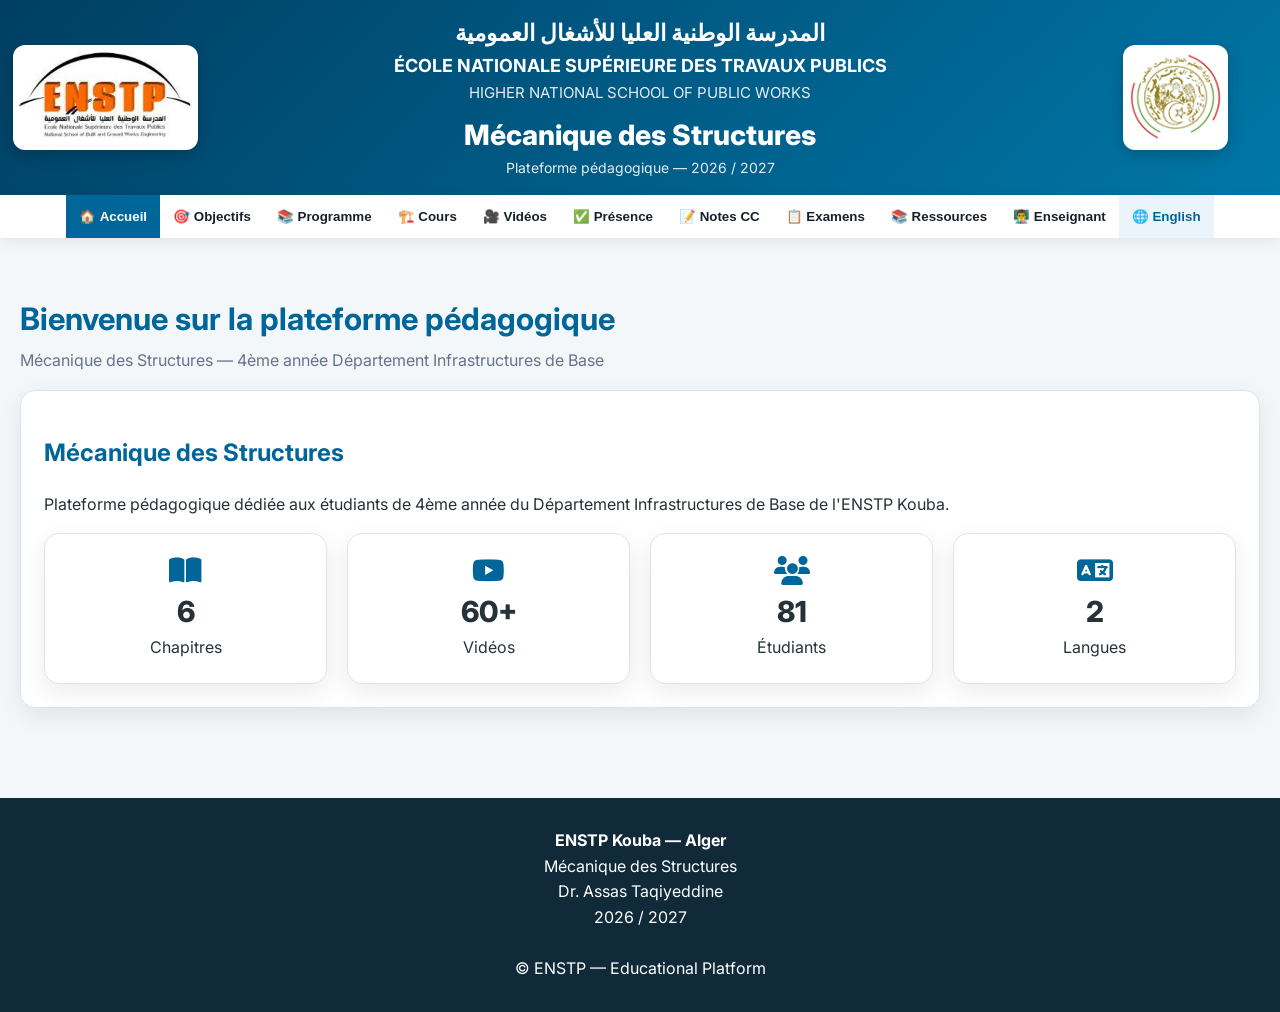
<file: index.html>
<!DOCTYPE html>
<html lang="fr">

<head>

<meta charset="UTF-8">

<meta name="viewport" content="width=device-width, initial-scale=1.0">

<title>Mécanique des Structures | ENSTP</title>

<meta name="description"
content="Plateforme pédagogique bilingue Français / English - Mécanique des Structures - ENSTP Kouba">

<link rel="preconnect" href="https://fonts.googleapis.com">
<link rel="preconnect" href="https://fonts.gstatic.com" crossorigin>

<link href="https://fonts.googleapis.com/css2?family=Inter:wght@400;500;600;700;800&display=swap"
rel="stylesheet">

<link rel="stylesheet"
href="https://cdnjs.cloudflare.com/ajax/libs/font-awesome/6.5.2/css/all.min.css">


<style>

/* =========================================================
   VARIABLES
========================================================= */

:root{

    --primary:#006699;
    --primary-dark:#004d73;
    --secondary:#0b7fab;

    --success:#16803c;
    --danger:#c62828;
    --warning:#e58b00;

    --dark:#17202a;
    --text:#263238;
    --muted:#64748b;

    --light:#f4f7fa;
    --white:#ffffff;

    --border:#dce5ec;

    --shadow:
    0 8px 25px rgba(0,0,0,.08);

    --radius:15px;

}


/* =========================================================
   RESET
========================================================= */

*{
    box-sizing:border-box;
}

html{
    scroll-behavior:smooth;
}

body{

    margin:0;

    font-family:
    "Inter",
    Arial,
    sans-serif;

    background:var(--light);

    color:var(--text);

    line-height:1.6;

}


/* =========================================================
   HEADER
========================================================= */

header{

    background:
    linear-gradient(
        135deg,
        #003f63,
        #0077a8
    );

    color:white;

    padding:15px 25px;

    box-shadow:
    0 5px 20px rgba(0,0,0,.15);

}


.header-container{

    max-width:1500px;

    margin:auto;

    display:grid;

    grid-template-columns:
    160px 1fr 160px;

    align-items:center;

    gap:20px;

}


.logo-container{

    display:flex;

    justify-content:center;

    align-items:center;

}


.logo-enstp,
.logo-mesrs{

    width:auto;

    height:105px;

    object-fit:contain;

    background:white;

    padding:6px;

    border-radius:12px;

    box-shadow:
    0 5px 15px rgba(0,0,0,.2);

}


.header-center{

    text-align:center;

}


.header-ar{

    font-size:23px;

    font-weight:800;

    direction:rtl;

}


.header-fr{

    font-size:18px;

    font-weight:700;

}


.header-en{

    font-size:15px;

    opacity:.9;

}


.platform-title{

    margin-top:8px;

    font-size:28px;

    font-weight:800;

}


.platform-subtitle{

    font-size:14px;

    opacity:.9;

}


/* =========================================================
   NAVIGATION
========================================================= */

nav{

    position:sticky;

    top:0;

    z-index:1000;

    background:
    rgba(255,255,255,.98);

    box-shadow:
    0 3px 15px rgba(0,0,0,.08);

}


.nav-container{

    max-width:1500px;

    margin:auto;

    display:flex;

    flex-wrap:wrap;

    justify-content:center;

}


.nav-btn{

    border:0;

    background:transparent;

    padding:14px 13px;

    cursor:pointer;

    color:var(--dark);

    font-weight:600;

    transition:.25s;

}


.nav-btn:hover,
.nav-btn.active{

    background:var(--primary);

    color:white;

}


.language-btn{

    background:#eaf4fa;

    color:var(--primary);

}


.language-btn:hover{

    background:var(--primary);

    color:white;

}


/* =========================================================
   MAIN
========================================================= */

main{

    max-width:1500px;

    margin:auto;

    padding:30px 20px;

}


.page{

    display:none;

    animation:
    fadeIn .3s ease;

}


.page.active{

    display:block;

}


@keyframes fadeIn{

    from{
        opacity:0;
        transform:translateY(10px);
    }

    to{
        opacity:1;
        transform:translateY(0);
    }

}


/* =========================================================
   TITLES
========================================================= */

.section-title{

    color:var(--primary);

    font-size:31px;

    margin-bottom:5px;

}


.section-subtitle{

    color:var(--muted);

    margin-top:0;

}


/* =========================================================
   CARDS
========================================================= */

.card{

    background:white;

    border:
    1px solid var(--border);

    border-radius:var(--radius);

    padding:23px;

    margin-bottom:20px;

    box-shadow:var(--shadow);

}


.card h2,
.card h3{

    color:var(--primary);

}


/* =========================================================
   GRID
========================================================= */

.grid{

    display:grid;

    gap:20px;

}


.grid-2{
    grid-template-columns:repeat(2,1fr);
}


.grid-3{
    grid-template-columns:repeat(3,1fr);
}


.grid-4{
    grid-template-columns:repeat(4,1fr);
}


/* =========================================================
   BUTTON
========================================================= */

.btn{

    border:0;

    border-radius:9px;

    padding:10px 15px;

    cursor:pointer;

    font-weight:600;

    margin:3px;

    transition:.2s;

}


.btn:hover{

    transform:translateY(-2px);

}


.btn-primary{
    background:var(--primary);
    color:white;
}


.btn-success{
    background:var(--success);
    color:white;
}


.btn-danger{
    background:var(--danger);
    color:white;
}


.btn-warning{
    background:var(--warning);
    color:white;
}


.btn-dark{
    background:var(--dark);
    color:white;
}


.btn-light{
    background:#edf3f7;
    color:var(--dark);
}


/* =========================================================
   INPUT
========================================================= */

.input,
select{

    padding:11px 13px;

    border:
    1px solid #ccd8e0;

    border-radius:9px;

    background:white;

    font-size:14px;

}


.input:focus,
select:focus{

    outline:
    2px solid #9ed4ef;

}


/* =========================================================
   TABLE
========================================================= */

.table-wrapper{

    overflow-x:auto;

}


table{

    width:100%;

    border-collapse:collapse;

}


th,
td{

    padding:10px;

    border:
    1px solid var(--border);

    text-align:left;

}


th{

    background:#edf5fa;

    color:var(--primary);

}


tr:hover td{

    background:#f8fbfd;

}


/* =========================================================
   STATISTICS
========================================================= */

.stat-card{

    background:white;

    border:
    1px solid var(--border);

    border-radius:15px;

    padding:22px;

    text-align:center;

    box-shadow:var(--shadow);

}


.stat-card i{

    font-size:29px;

    color:var(--primary);

}


.stat-number{

    font-size:29px;

    font-weight:800;

}


/* =========================================================
   CHAPTER
========================================================= */

.chapter-card{

    background:white;

    border:
    1px solid var(--border);

    border-radius:16px;

    padding:23px;

    box-shadow:var(--shadow);

    transition:.25s;

}


.chapter-card:hover{

    transform:translateY(-4px);

}


.chapter-number{

    display:inline-flex;

    width:45px;

    height:45px;

    border-radius:50%;

    align-items:center;

    justify-content:center;

    background:var(--primary);

    color:white;

    font-weight:800;

}


/* =========================================================
   RESOURCE
========================================================= */

.resource-card{

    border:
    1px solid var(--border);

    border-radius:12px;

    padding:16px;

    background:#fbfdff;

}


.resource-icon{

    font-size:30px;

}



/* =========================================================
   RESOURCE LIBRARY
========================================================= */

.resource-library-card{
    border:1px solid var(--border);
    border-radius:16px;
    padding:20px;
    background:linear-gradient(180deg,#ffffff,#f7fbff);
    box-shadow:0 6px 18px rgba(0,0,0,.05);
    transition:.25s;
}

.resource-library-card:hover{
    transform:translateY(-4px);
    box-shadow:0 10px 25px rgba(0,0,0,.08);
}

.resource-library-card h4{
    margin:8px 0 10px;
}

.resource-count{
    display:inline-block;
    margin:8px 0 14px;
    padding:5px 10px;
    border-radius:999px;
    background:#eef5ff;
    font-size:.85rem;
}

.book-list{
    display:grid;
    gap:14px;
    margin-top:18px;
}

.book-item{
    border:1px solid var(--border);
    border-radius:12px;
    padding:16px;
    background:#fff;
}

.book-item h4{
    margin:0 0 6px;
}

.book-author{
    font-weight:700;
    margin-bottom:6px;
}

.book-topic{
    color:#64748b;
    font-size:.94rem;
}

.resource-modal-title{
    display:flex;
    gap:12px;
    align-items:center;
    margin-bottom:6px;
}

/* =========================================================
   SOCIAL
========================================================= */

.social-grid{

    display:grid;

    grid-template-columns:
    repeat(5,1fr);

    gap:15px;

}


.social-link{

    min-height:120px;

    display:flex;

    flex-direction:column;

    justify-content:center;

    align-items:center;

    color:white;

    text-decoration:none;

    border-radius:15px;

    font-weight:700;

    transition:.25s;

}


.social-link:hover{

    transform:
    translateY(-5px);

}


.social-link i{

    font-size:35px;

    margin-bottom:8px;

}


.linkedin{
    background:#0a66c2;
}


.researchgate{
    background:#00ccbb;
}


.facebook{
    background:#1877f2;
}


.scholar{
    background:#4285f4;
}


.email{
    background:#d93025;
}


/* =========================================================
   MODAL
========================================================= */

.modal{

    display:none;

    position:fixed;

    z-index:3000;

    inset:0;

    background:
    rgba(0,0,0,.65);

    padding:30px;

}


.modal-content{

    max-width:1000px;

    max-height:90vh;

    overflow-y:auto;

    margin:30px auto;

    background:white;

    border-radius:18px;

    padding:25px;

    position:relative;

}


.close-modal{

    position:absolute;

    right:18px;

    top:10px;

    font-size:32px;

    color:var(--danger);

    cursor:pointer;

}


/* =========================================================
   FOOTER
========================================================= */

footer{

    background:#102a3a;

    color:white;

    text-align:center;

    padding:30px 20px;

    margin-top:40px;

}


/* =========================================================
   MOBILE
========================================================= */

@media(max-width:1000px){

    .grid-4{
        grid-template-columns:repeat(2,1fr);
    }

    .social-grid{
        grid-template-columns:repeat(2,1fr);
    }

}


@media(max-width:700px){

    .header-container{

        grid-template-columns:
        80px 1fr 80px;

        gap:8px;

    }

    .logo-enstp,
    .logo-mesrs{

        height:65px;

    }

    .header-ar{
        font-size:14px;
    }

    .header-fr{
        font-size:11px;
    }

    .header-en{
        font-size:9px;
    }

    .platform-title{
        font-size:17px;
    }

    .grid-2,
    .grid-3,
    .grid-4{

        grid-template-columns:1fr;

    }

    .social-grid{

        grid-template-columns:1fr;

    }

}


/* =========================================================
   PRINT
========================================================= */

@media print{

    header,
    nav,
    footer,
    .btn{

        display:none !important;

    }

    body{

        background:white;

    }

}

</style>


<style>
.pdf-intro {
    margin: 15px 0 20px;
    color: #475569;
}

.pdf-book-item {
    display: flex;
    align-items: center;
    gap: 15px;
}

.pdf-book-icon {
    font-size: 32px;
    flex-shrink: 0;
}

.pdf-book-info {
    flex: 1;
}

.pdf-button {
    text-decoration: none;
    white-space: nowrap;
}

@media (max-width: 700px) {
    .pdf-book-item {
        flex-wrap: wrap;
    }

    .pdf-button {
        width: 100%;
        text-align: center;
    }
}
</style>

</head>


<body>


<!-- =========================================================
     HEADER
========================================================= -->

<header>

<div class="header-container">


<div class="logo-container">

<img
src="logo-enstp.jpg"
class="logo-enstp"
alt="ENSTP">

</div>


<div class="header-center">

<div class="header-ar">
المدرسة الوطنية العليا للأشغال العمومية
</div>

<div class="header-fr">
ÉCOLE NATIONALE SUPÉRIEURE DES TRAVAUX PUBLICS
</div>

<div class="header-en">
HIGHER NATIONAL SCHOOL OF PUBLIC WORKS
</div>

<div class="platform-title"
data-fr="Mécanique des Structures"
data-en="Structural Mechanics">

Mécanique des Structures

</div>

<div class="platform-subtitle"
data-fr="Plateforme pédagogique — 2026 / 2027"
data-en="Educational Platform — 2026 / 2027">

Plateforme pédagogique — 2026 / 2027

</div>

</div>


<div class="logo-container">

<img
src="logo-mesrs.png"
class="logo-mesrs"
alt="MESRS">

</div>

</div>

</header>


<!-- =========================================================
     NAVIGATION
========================================================= -->

<nav>

<div class="nav-container">


<button
class="nav-btn active"
onclick="showPage('accueil',this)"
data-fr="🏠 Accueil"
data-en="🏠 Home">

🏠 Accueil

</button>


<button
class="nav-btn"
onclick="showPage('objectifs',this)"
data-fr="🎯 Objectifs"
data-en="🎯 Objectives">

🎯 Objectifs

</button>


<button
class="nav-btn"
onclick="showPage('programme',this)"
data-fr="📚 Programme"
data-en="📚 Program">

📚 Programme

</button>


<button
class="nav-btn"
onclick="showPage('cours',this)"
data-fr="🏗️ Cours"
data-en="🏗️ Courses">

🏗️ Cours

</button>


<button
class="nav-btn"
onclick="showPage('videos',this)"
data-fr="🎥 Vidéos"
data-en="🎥 Videos">

🎥 Vidéos

</button>


<button
class="nav-btn"
onclick="showPage('presence',this)"
data-fr="✅ Présence"
data-en="✅ Attendance">

✅ Présence

</button>


<button
class="nav-btn"
onclick="showPage('notes',this)"
data-fr="📝 Notes CC"
data-en="📝 CC Grades">

📝 Notes CC

</button>


<button
class="nav-btn"
onclick="showPage('examens',this)"
data-fr="📋 Examens"
data-en="📋 Exams">

📋 Examens

</button>


<button
class="nav-btn"
onclick="showPage('ressources',this)"
data-fr="📚 Ressources"
data-en="📚 Resources">

📚 Ressources

</button>


<button
class="nav-btn"
onclick="showPage('enseignant',this)"
data-fr="👨‍🏫 Enseignant"
data-en="👨‍🏫 Instructor">

👨‍🏫 Enseignant

</button>


<button
class="nav-btn language-btn"
onclick="toggleLanguage()">

🌐

<span id="languageText">
English
</span>

</button>


</div>

</nav>


<!-- =========================================================
     MAIN
========================================================= -->

<main>


<!-- =========================================================
     ACCUEIL
========================================================= -->

<section
id="accueil"
class="page active">


<h1
class="section-title"
data-fr="Bienvenue sur la plateforme pédagogique"
data-en="Welcome to the Educational Platform">

Bienvenue sur la plateforme pédagogique

</h1>


<p
class="section-subtitle"
data-fr="Mécanique des Structures — 4ème année Département Infrastructures de Base"
data-en="Structural Mechanics — 4th Year Department of Basic Infrastructure">

Mécanique des Structures — 4ème année Département Infrastructures de Base

</p>


<div class="card">

<h2
data-fr="Mécanique des Structures"
data-en="Structural Mechanics">

Mécanique des Structures

</h2>


<p
data-fr="Plateforme pédagogique dédiée aux étudiants de 4ème année du Département Infrastructures de Base de l'ENSTP Kouba."
data-en="Educational platform dedicated to fourth-year students of the Department of Basic Infrastructure at ENSTP Kouba.">

Plateforme pédagogique dédiée aux étudiants de 4ème année du Département Infrastructures de Base de l'ENSTP Kouba.

</p>


<div class="grid grid-4">


<div class="stat-card">

<i class="fa-solid fa-book-open"></i>

<div class="stat-number">
6
</div>

<div
data-fr="Chapitres"
data-en="Chapters">

Chapitres

</div>

</div>


<div class="stat-card">

<i class="fa-brands fa-youtube"></i>

<div class="stat-number">
60+
</div>

<div
data-fr="Vidéos"
data-en="Videos">

Vidéos

</div>

</div>


<div class="stat-card">

<i class="fa-solid fa-users"></i>

<div class="stat-number">
81
</div>

<div
data-fr="Étudiants"
data-en="Students">

Étudiants

</div>

</div>


<div class="stat-card">

<i class="fa-solid fa-language"></i>

<div class="stat-number">
2
</div>

<div
data-fr="Langues"
data-en="Languages">

Langues

</div>

</div>


</div>

</div>

</section>


<!-- =========================================================
     OBJECTIFS
========================================================= -->

<section
id="objectifs"
class="page">


<h1 class="section-title"
data-fr="Objectifs pédagogiques"
data-en="Learning Objectives">

Objectifs pédagogiques

</h1>


<div id="objectivesContainer"></div>


</section>


<!-- =========================================================
     PROGRAMME EXACT
========================================================= -->

<section
id="programme"
class="page">


<h1 class="section-title"
data-fr="Programme de la matière"
data-en="Course Program">

Programme de la matière

</h1>


<p class="section-subtitle">

Mécanique des Structures

</p>


<!-- CHAPTER I -->

<div class="card">

<h2>
Chapter I: Influence Lines of Determinate and Indeterminate Structures
</h2>

<h3>
I.1. Introduction
</h3>

<h3>
I.2. Influence lines for beams: Static–analytical approach
</h3>

<h3>
I.3. Müller–Breslau principle: kinematic–qualitative approach
</h3>

<h3>
I.4. Influence lines for Girders with floor systems
</h3>

<h3>
I.5. Influence lines for Trusses
</h3>

<h3>
I.6. Influence lines for Frames
</h3>

<h3>
I.7. Applications of influence lines
</h3>

<h4>
I.7.1. Response at a particular location due to a single moving concentrated load
</h4>

<h4>
I.7.2. Response at a particular location due to a uniformly distributed live load
</h4>

<h4>
I.7.3. Response at a particular location due to a series of moving concentrated loads
</h4>

<h4>
I.7.4. Absolute maximum response
</h4>

<h3>
I.8. Problems
</h3>

</div>


<!-- CHAPTER II -->

<div class="card">

<h2>
Chapter II: Cables
</h2>

<h3>
II.1. INTRODUCTION
</h3>

<h3>
II.2. CHARACTERISTICS AND WORKING MODE OF A CABLE
</h3>

<h3>
II.3. CABLE SUBJECTED TO CONCENTRATED LOADS
</h3>

<h3>
II.4. CABLE SUBJECTED TO A UNIFORM HORIZONTALLY DISTRIBUTED LOAD
</h3>

<h3>
II.5. CABLE UNDER ITS OWN WEIGHT
</h3>

<h3>
II.6. APPLICATION TO THE SUSPENDED BRIDGE
</h3>

<h3>
II.7. PROBLEMS
</h3>

</div>


<!-- CHAPTER III -->

<div class="card">

<h2>
Chapter III: Arch
</h2>

<h3>
Isostatic Arches
</h3>

<h3>
III.1. INTRODUCTION
</h3>

<h3>
III.2. LINEAR ARCHES
</h3>

<h3>
III.3. TRI-ARTICULATED ARCHES
</h3>

<h3>
III.4. PROBLEMS
</h3>

</div>


<!-- CHAPTER IV -->

<div class="card">

<h2>
Chapter IV: Rectangular Thin Elastic Plates
</h2>

<h3>
Théorie Elastiques des Plaques Minces Rectangulaires
</h3>

<h3>
V.1. DEFINITION D’UNE PLAQUE MINCE - HYPOTHESES DE KIRCHOFF
</h3>

<h3>
V.2. EQUATION DIFFERENTIELLE DE LAGRANGE-SOLUTION EXACTE
</h3>

<h3>
V.3. SOLUTION DE NAVIER EN DOUBLE SERIE DE FOURIER POUR PANNEAU DE DALLE RECTANGULAIRE ISOSTATIQUE
</h3>

<h3>
V.4. CALCUL PRATIQUE SELON L’EUROCODEC2
</h3>

<h3>
V.5. SERIE D’EXERCICES
</h3>

</div>


<!-- CHAPTER V -->

<div class="card">

<h2>
Chapter V: Crossed Beam Network
</h2>

<h3>
Réseaux des Poutres Croisées
</h3>

<h3>
VI.1 INTRODUCTION
</h3>

<h3>
VI.2 HYPOTHESES DE CALCUL
</h3>

<h3>
VI.3 MECANISME DE TRANSFERT DES CHARGES VERTICALES
</h3>

<h3>
VI.4 APPLICATION DE LA METHODE AU CALCUL DES DALLES PLEINES
</h3>

<h3>
VI.5 PARTICIPATION DES POUTRES PARALLELES AU TRANSFERT DES CHARGES DANS UN PONT A POUTRES MULTIPLES
</h3>

<h3>
VI.6 SERIE D’EXERCICES
</h3>

<h3>
VI.7 ANNEXE
</h3>

</div>


<!-- CHAPTER VI -->

<div class="card">

<h2>
Chapter VI: Torsion
</h2>

<h3>
Torsion Pure Libre et Uniforme Des Poutres
</h3>

<h3>
IV.1. INTRODUCTION
</h3>

<h3>
IV.2. TORSION D'UNE BARRE CIRCULAIRE
</h3>

<h3>
IV.3. TORSION D’UNE BARRE DE SECTIONS TRANSVERSALES MASSIVES ‘PLEINES’
</h3>

<h3>
IV.4. TORSION D’UNE BARRE DE SECTIONS TRANSVERSALES OUVERTES A PAROIS MINCES
</h3>

<h3>
IV.5. TORSION D’UNE BARRE DE SECTIONS TRANSVERSALES FERMEES (TUBULAIRES) A PAROIS MINCES
</h3>

<h3>
IV.6. LA TORSION DANS L’OUVRAGE D’ART ‘PONT’
</h3>

<h3>
IV.7. SERIE D’EXERCICES
</h3>

</div>


</section>


<!-- =========================================================
     COURS
========================================================= -->

<section
id="cours"
class="page">


<h1 class="section-title"
data-fr="Cours par chapitre"
data-en="Courses by Chapter">

Cours par chapitre

</h1>


<div
id="chaptersContainer"
class="grid grid-2">
</div>


</section>


<!-- =========================================================
     VIDEOS
========================================================= -->

<section
id="videos"
class="page">


<h1 class="section-title"
data-fr="Bibliothèque vidéo"
data-en="Video Library">

Bibliothèque vidéo

</h1>


<div class="card">

<select
id="videoChapterFilter"
class="input"
onchange="renderVideos()">

<option value="all">
Tous les chapitres / All Chapters
</option>

<option value="1">
Chapter I — Influence Lines
</option>

<option value="2">
Chapter II — Cables
</option>

<option value="3">
Chapter III — Arch
</option>

<option value="4">
Chapter IV — Rectangular Thin Elastic Plates
</option>

<option value="5">
Chapter V — Crossed Beam Network
</option>

<option value="6">
Chapter VI — Torsion
</option>

</select>

</div>


<div
id="videosContainer"
class="grid grid-3">
</div>


</section>


<!-- =========================================================
     PRESENCE — SUIVI ÉTUDIANT EN LECTURE SEULE
========================================================= -->

<section
id="presence"
class="page">

<h1 class="section-title"
data-fr="Suivi de la présence"
data-en="Attendance Tracking">
Suivi de la présence
</h1>

<div class="card">

<h3>
<i class="fa-solid fa-calendar-days"></i>
<span data-fr="Suivi des séances"
data-en="Session Tracking">Suivi des séances</span>
</h3>

<div class="grid grid-3">

<div>
<label><strong data-fr="Section" data-en="Section">Section</strong></label>
<select
id="presenceSection"
class="input"
style="width:100%;margin-top:7px;"
onchange="syncGroupWithSection();updateStudentFollowUp();">
<option value="01">Section 01</option>
<option value="02">Section 02</option>
</select>
</div>

<div>
<label><strong data-fr="Groupe" data-en="Group">Groupe</strong></label>
<select
id="presenceGroup"
class="input"
style="width:100%;margin-top:7px;"
onchange="updatePresenceList();updateStudentFollowUp();">
<option value="01">Groupe 01</option>
<option value="02">Groupe 02</option>
</select>
</div>

<div>
<label><strong data-fr="Date de la séance" data-en="Session Date">Date de la séance</strong></label>
<select
id="presenceDate"
class="input"
style="width:100%;margin-top:7px;"
onchange="updatePresenceList();updateStudentFollowUp();">
</select>
</div>

</div>

<div
id="presenceSessionInfo"
style="margin-top:20px;padding:15px;border-radius:12px;background:#eef6fc;border-left:5px solid #0077b6;">
</div>

<div style="margin-top:15px;padding:12px 15px;border-radius:10px;background:#f7f7f7;border-left:5px solid #777;">
<strong>🔒 Affichage en lecture seule :</strong>
la présence est fixée par l'enseignant et ne peut pas être modifiée par l'étudiant sur la plateforme.
</div>

</div>


<div class="card">

<h3>
<i class="fa-solid fa-user-check"></i>
Suivi individuel de l'étudiant
</h3>

<div style="display:flex;flex-wrap:wrap;gap:10px;align-items:center;">

<input
class="input"
id="studentMatricule"
type="text"
inputmode="numeric"
maxlength="8"
style="flex:1;min-width:250px;"
placeholder="Saisir votre matricule"
oninput="updateStudentFollowUp()">

</div>

<div id="studentFollowUp" style="margin-top:15px;">
<div style="padding:15px;border-radius:10px;background:#f5f5f5;color:#666;">
Saisissez votre matricule pour afficher votre suivi annuel.
</div>
</div>

</div>


<div class="card">

<div style="display:flex;flex-wrap:wrap;gap:10px;align-items:center;">

<input
class="input"
id="studentSearch"
style="flex:1;min-width:250px;"
placeholder="Rechercher un étudiant / Search..."
oninput="updatePresenceList()">

<span style="padding:8px 12px;border-radius:8px;background:#e7f7ed;color:#16803c;font-weight:700;">
🟢 PRÉSENT
</span>

<span style="padding:8px 12px;border-radius:8px;background:#fdeaea;color:#c62828;font-weight:700;">
🔴 ABSENT
</span>

<span style="padding:8px 12px;border-radius:8px;background:#eeeeee;color:#666;font-weight:700;">
⚪ NON SAISIE
</span>

</div>

</div>


<div class="grid grid-4">

<div class="stat-card">
<i class="fa-solid fa-users"></i>
<div class="stat-number" id="totalStudentsPresence">0</div>
<div>Étudiants</div>
</div>

<div class="stat-card">
<i class="fa-solid fa-user-check" style="color:#16803c;"></i>
<div class="stat-number" id="totalPresent">0</div>
<div>Présents</div>
</div>

<div class="stat-card">
<i class="fa-solid fa-user-xmark" style="color:#c62828;"></i>
<div class="stat-number" id="totalAbsent">0</div>
<div>Absents</div>
</div>

<div class="stat-card">
<i class="fa-solid fa-percent"></i>
<div class="stat-number" id="presencePercentage">—</div>
<div>Taux</div>
</div>

</div>


<div class="card">

<h3 id="currentSectionTitle"></h3>

<div class="table-wrapper">
<table>
<thead>
<tr>
<th>#</th>
<th>Année Bac</th>
<th>Matricule</th>
<th>Nom</th>
<th>Prénom</th>
<th>Section</th>
<th>Groupe</th>
<th>Présence</th>
<th>Absences annuelles</th>
</tr>
</thead>
<tbody id="attendanceBody"></tbody>
</table>
</div>

</div>


<div class="card">

<h3>
<i class="fa-solid fa-clock-rotate-left"></i>
Historique des séances
</h3>

<div id="attendanceHistory"></div>

</div>

<!-- =========================================================
     DOCUMENTS DE PRÉSENCE
========================================================= -->

<div class="card">

    <h2
        data-fr="📄 Documents de présence"
        data-en="📄 Attendance Documents">
        📄 Documents de présence
    </h2>

    <p
        class="section-subtitle"
        data-fr="Documents PDF relatifs aux séances de présence."
        data-en="PDF documents related to attendance sessions.">
        Documents PDF relatifs aux séances de présence.
    </p>


    <!-- =====================================================
         SÉANCE 1 — 23/09/2026
    ====================================================== -->

    <div class="card" style="margin-top:20px;">

        <h3>
            <i class="fa-solid fa-calendar-days"></i>

            <span
                data-fr="Présence – Séance 1"
                data-en="Attendance – Session 1">
                Présence – Séance 1
            </span>
        </h3>

        <p>
            <strong
                data-fr="Date : 23/09/2026"
                data-en="Date: 23/09/2026">
                Date : 23/09/2026
            </strong>
        </p>

        <div class="grid grid-2" style="margin-top:20px;">

            <!-- SECTION 01 -->
            <div class="resource-card">

                <div class="resource-icon">
                    <i class="fa-solid fa-users"></i>
                </div>

                <h3>Section 01</h3>

                <a
                    href="absence/Présence-S1-23092026.pdf"
                    target="_blank"
                    rel="noopener"
                    class="btn btn-primary">

                    <i class="fa-solid fa-file-pdf"></i>

                    <span
                        data-fr="Ouvrir le PDF"
                        data-en="Open PDF">
                        Ouvrir le PDF
                    </span>

                </a>

            </div>


            <!-- SECTION 02 -->
            <div class="resource-card">

                <div class="resource-icon">
                    <i class="fa-solid fa-users"></i>
                </div>

                <h3>Section 02</h3>

                <a
                    href="absence/Présence-S2-23092026.pdf"
                    target="_blank"
                    rel="noopener"
                    class="btn btn-primary">

                    <i class="fa-solid fa-file-pdf"></i>

                    <span
                        data-fr="Ouvrir le PDF"
                        data-en="Open PDF">
                        Ouvrir le PDF
                    </span>

                </a>

            </div>

        </div>

    </div>


    <!-- =====================================================
         SÉANCE 2 — 30/09/2026
    ====================================================== -->

    <div class="card" style="margin-top:20px;">

        <h3>
            <i class="fa-solid fa-calendar-days"></i>

            <span
                data-fr="Présence – Séance 2"
                data-en="Attendance – Session 2">
                Présence – Séance 2
            </span>
        </h3>

        <p>
            <strong
                data-fr="Date : 30/09/2026"
                data-en="Date: 30/09/2026">
                Date : 30/09/2026
            </strong>
        </p>

        <div class="grid grid-2" style="margin-top:20px;">

            <!-- SECTION 01 -->
            <div class="resource-card">

                <div class="resource-icon">
                    <i class="fa-solid fa-users"></i>
                </div>

                <h3>Section 01</h3>

                <a
                    href="absence/Présence-S1-30092026.pdf"
                    target="_blank"
                    rel="noopener"
                    class="btn btn-primary">

                    <i class="fa-solid fa-file-pdf"></i>

                    <span
                        data-fr="Ouvrir le PDF"
                        data-en="Open PDF">
                        Ouvrir le PDF
                    </span>

                </a>

            </div>


            <!-- SECTION 02 -->
            <div class="resource-card">

                <div class="resource-icon">
                    <i class="fa-solid fa-users"></i>
                </div>

                <h3>Section 02</h3>

                <a
                    href="absence/Présence-S2-30092026.pdf"
                    target="_blank"
                    rel="noopener"
                    class="btn btn-primary">

                    <i class="fa-solid fa-file-pdf"></i>

                    <span
                        data-fr="Ouvrir le PDF"
                        data-en="Open PDF">
                        Ouvrir le PDF
                    </span>

                </a>

            </div>

        </div>

    </div>


    <!-- =====================================================
         SÉANCE 3 — 07/10/2026
    ====================================================== -->

    <div class="card" style="margin-top:20px;">

        <h3>
            <i class="fa-solid fa-calendar-days"></i>

            <span
                data-fr="Présence – Séance 3"
                data-en="Attendance – Session 3">
                Présence – Séance 3
            </span>
        </h3>

        <p>
            <strong
                data-fr="Date : 07/10/2026"
                data-en="Date: 07/10/2026">
                Date : 07/10/2026
            </strong>
        </p>

        <div class="grid grid-2" style="margin-top:20px;">

            <div class="resource-card">

                <div class="resource-icon">
                    <i class="fa-solid fa-users"></i>
                </div>

                <h3>Section 01</h3>

                <a
                    href="absence/Présence-S1-07102026.pdf"
                    target="_blank"
                    rel="noopener"
                    class="btn btn-primary">

                    <i class="fa-solid fa-file-pdf"></i>
                    Ouvrir le PDF

                </a>

            </div>

            <div class="resource-card">

                <div class="resource-icon">
                    <i class="fa-solid fa-users"></i>
                </div>

                <h3>Section 02</h3>

                <a
                    href="absence/Présence-S2-07102026.pdf"
                    target="_blank"
                    rel="noopener"
                    class="btn btn-primary">

                    <i class="fa-solid fa-file-pdf"></i>
                    Ouvrir le PDF

                </a>

            </div>

        </div>

    </div>


    <!-- =====================================================
         SÉANCE 4 — 14/10/2026
    ====================================================== -->

    <div class="card" style="margin-top:20px;">

        <h3>
            <i class="fa-solid fa-calendar-days"></i>

            <span
                data-fr="Présence – Séance 4"
                data-en="Attendance – Session 4">
                Présence – Séance 4
            </span>
        </h3>

        <p>
            <strong
                data-fr="Date : 14/10/2026"
                data-en="Date: 14/10/2026">
                Date : 14/10/2026
            </strong>
        </p>

        <div class="grid grid-2" style="margin-top:20px;">

            <div class="resource-card">

                <div class="resource-icon">
                    <i class="fa-solid fa-users"></i>
                </div>

                <h3>Section 01</h3>

                <a
                    href="absence/Présence-S1-14102026.pdf"
                    target="_blank"
                    rel="noopener"
                    class="btn btn-primary">

                    <i class="fa-solid fa-file-pdf"></i>
                    Ouvrir le PDF

                </a>

            </div>

            <div class="resource-card">

                <div class="resource-icon">
                    <i class="fa-solid fa-users"></i>
                </div>

                <h3>Section 02</h3>

                <a
                    href="absence/Présence-S2-14102026.pdf"
                    target="_blank"
                    rel="noopener"
                    class="btn btn-primary">

                    <i class="fa-solid fa-file-pdf"></i>
                    Ouvrir le PDF

                </a>

            </div>

        </div>

    </div>

</div>
</section>


<!-- =========================================================
     NOTES
========================================================= -->

<section
id="notes"
class="page">


<h1 class="section-title">

📝

<span
data-fr="Notes du contrôle continu"
data-en="Continuous Assessment Grades">

Notes du contrôle continu

</span>

</h1>


<div class="card">

<p
data-fr="La note de contrôle continu est composée de la présence, de l'interrogation et du devoir."
data-en="The continuous assessment grade consists of attendance, the test and the assignment.">

La note de contrôle continu est composée de la présence, de l'interrogation et du devoir.

</p>


<p>

<strong>
Note Présence =
</strong>

max(0 ; 5 − 0.5 × Absences non justifiées)

</p>


<p>

<strong>
CC =
</strong>

Présence /5 +
Interrogation /10 +
Devoir /5

</p>

</div>


<div class="card">

<div style="display:flex;gap:10px;flex-wrap:wrap;align-items:center;margin-bottom:18px;">

<strong style="margin-right:5px;">Section :</strong>

<button
class="btn btn-primary"
id="gradesSection01Btn"
onclick="setGradesSection('01')">

S1 — Section 01

</button>

<button
class="btn btn-light"
id="gradesSection02Btn"
onclick="setGradesSection('02')">

S2 — Section 02

</button>

<span
id="gradesSectionInfo"
style="font-weight:700;margin-left:8px;">
Section 01
</span>

</div>

<div class="table-wrapper">

<table>

<thead>

<tr>

<th>Étudiant</th>

<th>Présence /5</th>

<th>Interrogation /10</th>

<th>Devoir /5</th>

<th>CC /20</th>

</tr>

</thead>

<tbody id="gradesBody">
</tbody>

</table>

</div>

</div>

</section>


<!-- =========================================================
     EXAMENS
========================================================= -->

<section
id="examens"
class="page">


<h1 class="section-title"
data-fr="Examens et solutions"
data-en="Exams and Solutions">

Examens et solutions

</h1>


<div
id="examsContainer"
class="grid grid-2">
</div>


</section>


<!-- =========================================================
     RESSOURCES
========================================================= -->

<section
id="ressources"
class="page">


<h1 class="section-title"
data-fr="Ressources pédagogiques et scientifiques"
data-en="Educational and Scientific Resources">

Ressources pédagogiques et scientifiques

</h1>


<div
id="resourcesContainer"
class="grid grid-3">
</div>


</section>


<!-- =========================================================
     ENSEIGNANT
========================================================= -->

<section
id="enseignant"
class="page">


<h1 class="section-title"
data-fr="Enseignant"
data-en="Instructor">

Enseignant

</h1>


<div class="card">

<h2>
Dr. Assas Taqiyeddine
</h2>


<p>

<strong>
Grade :
</strong>

Maître-assistant

</p>


<p>

<strong>
Établissement :
</strong>

École Nationale Supérieure des Travaux Publics — Kouba, Alger

</p>


<p>

<strong>
Département :
</strong>

Infrastructures de Base

</p>


<p>

<strong>
Matière :
</strong>

Mécanique des Structures

</p>


<p>

<strong>
Année :
</strong>

2026 / 2027

</p>

</div>


<div class="card">

<h3>
🌐 Contact
</h3>


<div class="social-grid">


<a
class="social-link linkedin"
href="https://www.linkedin.com/in/taqiyeddine-assas-770696378/"
target="_blank">

<i class="fa-brands fa-linkedin-in"></i>

LinkedIn

</a>


<a
class="social-link researchgate"
href="https://www.researchgate.net/profile/Taqiyeddine-Assas"
target="_blank">

<i class="fa-brands fa-researchgate"></i>

ResearchGate

</a>


<a
class="social-link facebook"
href="https://www.facebook.com/"
target="_blank">

<i class="fa-brands fa-facebook-f"></i>

Facebook

</a>


<a
class="social-link scholar"
href="https://scholar.google.com/citations?user=Gk1u97UAAAAJ"
target="_blank">

<i class="fa-solid fa-graduation-cap"></i>

Google Scholar

</a>


<a
class="social-link email"
href="mailto:t.assas@enstp.educ.dz">

<i class="fa-solid fa-envelope"></i>

Email

</a>


</div>

</div>

</section>


</main>


<!-- =========================================================
     MODAL
========================================================= -->

<div
id="mainModal"
class="modal"
onclick="closeModal(event)">

<div
class="modal-content"
onclick="event.stopPropagation()">

<span
class="close-modal"
onclick="closeMainModal()">

&times;

</span>

<div id="modalBody"></div>

</div>

</div>


<!-- =========================================================
     FOOTER
========================================================= -->

<footer>

<strong>
ENSTP Kouba — Alger
</strong>

<br>

Mécanique des Structures

<br>

Dr. Assas Taqiyeddine

<br>

2026 / 2027

<br><br>

© ENSTP — Educational Platform

</footer>


<!-- =========================================================
     JAVASCRIPT
========================================================= -->

<script>


/* =========================================================
   LANGUAGE SYSTEM
========================================================= */

let currentLanguage =
localStorage.getItem("platformLanguage")
|| "fr";


function toggleLanguage(){

    currentLanguage =
    currentLanguage === "fr"
    ? "en"
    : "fr";


    localStorage.setItem(
        "platformLanguage",
        currentLanguage
    );


    applyLanguage();

    renderObjectives();

    renderChapters();

    renderVideos();

}


function applyLanguage(){

    document.documentElement.lang =
    currentLanguage;


    document
    .querySelectorAll(
        "[data-fr][data-en]"
    )
    .forEach(element => {

        element.textContent =
        element.getAttribute(
            "data-" +
            currentLanguage
        );

    });


    document.getElementById(
        "languageText"
    ).textContent =

    currentLanguage === "fr"
    ? "English"
    : "Français";

}


/* =========================================================
   STUDENTS
========================================================= */

const students = [

/* =========================
   SECTION 01 / GROUPE 01
========================= */

["2023","39411920","AHMID","Ala Mohammed Said","01"],
["2022","31472814","ALLAKA","Youcef","01"],
["2022","33037209","AMGHAR","Akila","01"],
["2022","36265017","ARAAR","Mohammed Taha Yassine","01"],
["2023","35469213","AZIZI","Mohamed Abdelhakim","01"],
["2023","31426802","BAKOUR","Bilal","01"],
["2022","31405410","BELLAHSENE","Yakoub","01"],
["2023","32359503","BENALLAL","Ibrahim","01"],
["2022","32490908","BENCHIBANE","Chaima","01"],
["2023","32385219","BENMEZIANE","Meriem","01"],
["2023","35402106","BERGAS","Islam","01"],
["2023","35025308","BOUBECHICHE","Aymen Abderrahmane","01"],
["2023","33284706","BOUBRIOUA","Rima","01"],
["2023","34048304","BOUGHANEM","Anouar","01"],
["2023","32151207","CHERIBI","Maria Lina","01"],
["2023","34151803","DAGHBOUCHE","Zied","01"],
["2023","31568209","DJABALI","Abderraouf","01"],
["2023","32024905","ELKHERARBA","Nor El Houda","01"],
["2023","34471615","ELOUAERE","Mazin","01"],
["2023","34543106","GACEM","Salih","01"],
["2023","38004518","GUENDOUZI","Khalil","01"],
["2022","32031804","HARICHANE","Rihab","01"],
["2023","34151807","HARKATI","Chiheb","01"],
["2023","34469616","HEMICI","Ismail","01"],
["2022","32108108","HEMICI","Oualid","01"],
["2023","34021617","KHELIFI","Zakarya","01"],
["2023","31425018","KHEZZANE","Meriem","01"],
["2023","35410008","MADA","Hamza","01"],
["2023","33067417","MESSIOUNI","Abdeslam","01"],
["2022","34486609","OUARET","Mouaadh","01"],
["2021","33052865","ROUABAH","Tarek","01"],
["2023","35629701","SAOUDI","Ramzi","01"],
["2023","38004019","SEBAI","Ibrahim","01"],
["2023","32580608","TAS","Cherif","01"],
["2023","33055908","YOUCEF KHOUDJA","Zouina","01"],
["2023","37642302","ZANOUNE","Abd Elhadi","01"],


/* =========================
   SECTION 02 / GROUPE 02
========================= */

["2022","33151616","ACHIT","Soundous","02"],
["2023","32214209","ASSEB","Lyna","02"],
["2023","31531414","BAKHOUCHE","Nouha","02"],
["2023","31518818","BELARIF","Mohamed Ayoub","02"],
["2023","32285314","BENKHELIFA","Leila","02"],
["2023","35191812","BENLAALMI","Soundous Yara","02"],
["2023","32213609","BENSENOUSSI","Hibet Allah","02"],
["2023","33289613","BOUABSA","Oussama","02"],
["2023","32497702","BOUCHERIT","Mohammed","02"],
["2023","31347601","BOUDI","Aya","02"],
["2023","31031517","BOULDJENNET","Yousra","02"],
["2023","31573012","CHALABI","Mohamed Amir","02"],
["2023","31527603","CHAMBI","Zakaria","02"],
["2022","32107213","CHEBATA","Imane","02"],
["2023","31673206","CHEBIRA","Meriem","02"],
["2023","38159313","DAHMANI","Mimouna Mouna","02"],
["2022","31568320","DJAOUADI","Hind","02"],
["2023","31734413","DJENANE","Bilal","02"],
["2023","32164103","DJERADI","Aboubaker","02"],
["2023","31729113","DORBANE","Zineb","02"],
["2023","36384404","DRICI","Ayoub Abdessabour","02"],
["2023","31202604","FEKIR","Mohamed Wassim","02"],
["2023","31553413","HAKEM","Sofia Rania","02"],
["2023","32518514","HAMEIDIA","Maria","02"],
["2023","31717707","KARAI","Mohamed Hocine","02"],
["2023","34434220","KERROUCHE","Noureddine","02"],
["2023","34503608","KOUADRA","Abdel Hadi","02"],
["2023","31262819","LADJALI","Maria","02"],
["2023","33252305","LADJEROUD","Adam","02"],
["2022","32459717","MAHMOUDI","Adil Elarabi","02"],
["2023","31369615","MAOUCHE","Amina","02"],
["2023","33374912","MEGARI","Nihel Kaouter","02"],
["2023","32497618","NEMROUD","Faiz","02"],
["2022","31320814","OUAIL","Chourouk","02"],
["2023","34151811","OUNISSI","Mohamed Amine","01"],
["2023","32276802","REZAK","Ryma","02"],
["2023","32396603","SAAD EDINE","Yasser","02"],
["2023","35548310","SALEM","Abderrahmane","01"],
["2023","31518015","SAMAH","Mohamed El Mahdi","02"],
["2023","32495519","TAIBI","Mohamed Islam","02"],
["2022","33150216","TELDJOUNE","Yanes","02"],
["2023","32215220","TOUMACHE","Sid Ahmed","02"],
["2023","32300108","TURKMAN","Mohamed Belkacem","02"],
["2023","36144007","YAHIAOUI","Sohaib","02"],
["2022","33150517","ZEMARI","Manel","02"]

];


/* =========================================================
   CHAPTER DATA
========================================================= */

const chapters = [

{
id:1,

titleFR:
"Chapter I: Influence Lines of Determinate and Indeterminate Structures",

titleEN:
"Chapter I: Influence Lines of Determinate and Indeterminate Structures",

descriptionFR:
"Influence Lines of Determinate and Indeterminate Structures",

descriptionEN:
"Influence Lines of Determinate and Indeterminate Structures",

sections:[

"I.1. Introduction",

"I.2. Influence lines for beams: Static–analytical approach",

"I.3. Müller–Breslau principle: kinematic–qualitative approach",

"I.4. Influence lines for Girders with floor systems",

"I.5. Influence lines for Trusses",

"I.6. Influence lines for Frames",

"I.7. Applications of influence lines",

"I.7.1. Response at a particular location due to a single moving concentrated load",

"I.7.2. Response at a particular location due to a uniformly distributed live load",

"I.7.3. Response at a particular location due to a series of moving concentrated loads",

"I.7.4. Absolute maximum response",

"I.8. Problems"

],

videos:[

"Introduction to Influence Lines",

"Influence Lines for Beams",

"Static Analytical Approach",

"Müller-Breslau Principle",

"Influence Lines for Girders",

"Influence Lines for Floor Systems",

"Influence Lines for Trusses",

"Influence Lines for Frames",

"Moving Loads Applications",

"Absolute Maximum Response"

]

},


{
id:2,

titleFR:"Chapter II: Cables",

titleEN:"Chapter II: Cables",

descriptionFR:"Cables",

descriptionEN:"Cables",

sections:[

"II.1. INTRODUCTION",

"II.2. CHARACTERISTICS AND WORKING MODE OF A CABLE",

"II.3. CABLE SUBJECTED TO CONCENTRATED LOADS",

"II.4. CABLE SUBJECTED TO A UNIFORM HORIZONTALLY DISTRIBUTED LOAD",

"II.5. CABLE UNDER ITS OWN WEIGHT",

"II.6. APPLICATION TO THE SUSPENDED BRIDGE",

"II.7. PROBLEMS"

],

videos:[

"Introduction to Cable Structures",

"Characteristics and Working Mode of a Cable",

"Cable Subjected to Concentrated Loads",

"Cable Subjected to Uniform Load",

"Parabolic Cable",

"Cable Under Its Own Weight",

"Catenary",

"Suspension Bridge",

"Cable Tension",

"Cable Problems"

]

},


{
id:3,

titleFR:"Chapter III: Arch — Isostatic Arches",

titleEN:"Chapter III: Arch — Isostatic Arches",

descriptionFR:"Isostatic Arches",

descriptionEN:"Isostatic Arches",

sections:[

"III.1. INTRODUCTION",

"III.2. LINEAR ARCHES",

"III.3. TRI-ARTICULATED ARCHES",

"III.4. PROBLEMS"

],

videos:[

"Introduction to Arches",

"Isostatic Arches",

"Linear Arches",

"Three-Hinged Arches",

"Arch Reactions",

"Horizontal Thrust",

"Normal Force in Arches",

"Shear Force in Arches",

"Bending Moment in Arches",

"Arch Problems"

]

},


{
id:4,

titleFR:"Chapter IV: Rectangular Thin Elastic Plates",

titleEN:"Chapter IV: Rectangular Thin Elastic Plates",

descriptionFR:
"Théorie Elastiques des Plaques Minces Rectangulaires",

descriptionEN:
"Elastic Theory of Thin Rectangular Plates",

sections:[

"V.1. DEFINITION D’UNE PLAQUE MINCE - HYPOTHESES DE KIRCHOFF",

"V.2. EQUATION DIFFERENTIELLE DE LAGRANGE-SOLUTION EXACTE",

"V.3. SOLUTION DE NAVIER EN DOUBLE SERIE DE FOURIER POUR PANNEAU DE DALLE RECTANGULAIRE ISOSTATIQUE",

"V.4. CALCUL PRATIQUE SELON L’EUROCODEC2",

"V.5. SERIE D’EXERCICES"

],

videos:[

"Thin Elastic Plates",

"Kirchhoff Plate Theory",

"Kirchhoff Hypotheses",

"Lagrange Differential Equation",

"Exact Solution of Thin Plates",

"Navier Double Fourier Series",

"Simply Supported Rectangular Plate",

"Plate Bending",

"Eurocode 2 Plate Design",

"Thin Plate Exercises"

]

},


{
id:5,

titleFR:
"Chapter V: Crossed Beam Network — Réseaux des Poutres Croisées",

titleEN:
"Chapter V: Crossed Beam Network",

descriptionFR:
"Réseaux des Poutres Croisées",

descriptionEN:
"Crossed Beam Network",

sections:[

"VI.1 INTRODUCTION",

"VI.2 HYPOTHESES DE CALCUL",

"VI.3 MECANISME DE TRANSFERT DES CHARGES VERTICALES",

"VI.4 APPLICATION DE LA METHODE AU CALCUL DES DALLES PLEINES",

"VI.5 PARTICIPATION DES POUTRES PARALLELES AU TRANSFERT DES CHARGES DANS UN PONT A POUTRES MULTIPLES",

"VI.6 SERIE D’EXERCICES",

"VI.7 ANNEXE"

],

videos:[

"Crossed Beam Networks",

"Grid Structures",

"Calculation Assumptions",

"Vertical Load Transfer",

"Load Distribution in Beam Grids",

"Solid Slab Analysis",

"Parallel Beam Contribution",

"Multi Girder Bridges",

"Beam Grid Applications",

"Crossed Beam Exercises"

]

},


{
id:6,

titleFR:
"Chapter VI: Torsion — Torsion Pure Libre et Uniforme Des Poutres",

titleEN:
"Chapter VI: Torsion — Pure, Free and Uniform Torsion of Beams",

descriptionFR:
"Torsion Pure Libre et Uniforme Des Poutres",

descriptionEN:
"Pure, Free and Uniform Torsion of Beams",

sections:[

"IV.1. INTRODUCTION",

"IV.2. TORSION D'UNE BARRE CIRCULAIRE",

"IV.3. TORSION D’UNE BARRE DE SECTIONS TRANSVERSALES MASSIVES ‘PLEINES’",

"IV.4. TORSION D’UNE BARRE DE SECTIONS TRANSVERSALES OUVERTES A PAROIS MINCES",

"IV.5. TORSION D’UNE BARRE DE SECTIONS TRANSVERSALES FERMEES (TUBULAIRES) A PAROIS MINCES",

"IV.6. LA TORSION DANS L’OUVRAGE D’ART ‘PONT’",

"IV.7. SERIE D’EXERCICES"

],

videos:[

"Introduction to Torsion",

"Torsion of Circular Bars",

"Torsion of Solid Sections",

"Pure Torsion",

"Saint Venant Torsion",

"Thin Walled Open Sections",

"Thin Walled Closed Sections",

"Tubular Sections",

"Torsion in Bridges",

"Torsion Exercises"

]

}

];


/* =========================================================
   OBJECTIVES
========================================================= */

/* =========================================================
   OBJECTIFS PÉDAGOGIQUES PAR CHAPITRE
========================================================= */

const chapterObjectives = [

{
    id: 1,

    titleFR:
    "Chapter I — Influence Lines of Determinate and Indeterminate Structures",

    titleEN:
    "Chapter I — Influence Lines of Determinate and Indeterminate Structures",

    objectivesFR: [

        "Comprendre la notion de ligne d’influence et son rôle dans l’analyse des structures soumises à des charges mobiles.",

        "Établir les lignes d’influence des réactions d’appui, efforts tranchants et moments fléchissants.",

        "Appliquer l’approche statique et analytique aux poutres.",

        "Utiliser le principe de Müller-Breslau pour déterminer qualitativement les lignes d’influence.",

        "Déterminer les lignes d’influence des poutres avec systèmes de planchers, treillis et portiques.",

        "Évaluer la réponse d’une structure sous une charge concentrée mobile, une charge uniformément répartie ou une succession de charges concentrées.",

        "Déterminer la réponse maximale absolue d’une structure soumise à des charges mobiles.",

        "Résoudre des problèmes pratiques d’analyse des structures sous charges mobiles."

    ],

    objectivesEN: [

        "Understand the concept of influence lines and their role in the analysis of structures subjected to moving loads.",

        "Determine influence lines for support reactions, shear forces and bending moments.",

        "Apply the static and analytical approach to beams.",

        "Use the Müller-Breslau principle to qualitatively determine influence lines.",

        "Determine influence lines for girders with floor systems, trusses and frames.",

        "Evaluate the response of a structure subjected to a single moving concentrated load, a uniformly distributed live load or a series of moving concentrated loads.",

        "Determine the absolute maximum response of a structure subjected to moving loads.",

        "Solve practical problems involving structural analysis under moving loads."

    ]
},


{
    id: 2,

    titleFR:
    "Chapter II — Cables",

    titleEN:
    "Chapter II — Cables",

    objectivesFR: [

        "Comprendre les caractéristiques mécaniques et géométriques des câbles.",

        "Identifier le mode de fonctionnement d’un câble soumis principalement à des efforts de traction.",

        "Établir les équations d’équilibre d’un câble soumis à des charges concentrées.",

        "Analyser un câble soumis à une charge uniformément répartie horizontalement.",

        "Étudier le comportement d’un câble soumis à son propre poids.",

        "Déterminer la forme, les réactions d’appui, la tension et les efforts dans un câble.",

        "Appliquer les principes de la mécanique des câbles aux ponts suspendus.",

        "Résoudre des problèmes pratiques relatifs aux structures à câbles."

    ],

    objectivesEN: [

        "Understand the mechanical and geometrical characteristics of cables.",

        "Identify the working mode of a cable subjected mainly to tensile forces.",

        "Establish the equilibrium equations of a cable subjected to concentrated loads.",

        "Analyze a cable subjected to a uniformly distributed horizontal load.",

        "Study the behavior of a cable subjected to its own weight.",

        "Determine the cable shape, support reactions, tension and internal forces.",

        "Apply the principles of cable mechanics to suspension bridges.",

        "Solve practical problems involving cable structures."

    ]
},


{
    id: 3,

    titleFR:
    "Chapter III — Arch — Isostatic Arches",

    titleEN:
    "Chapter III — Arch — Isostatic Arches",

    objectivesFR: [

        "Comprendre le comportement structural des arcs.",

        "Identifier les caractéristiques géométriques et mécaniques des arcs isostatiques.",

        "Comprendre la notion de ligne d’arc et son influence sur le comportement de la structure.",

        "Analyser le fonctionnement des arcs à trois articulations.",

        "Déterminer les réactions d’appui et les principales sollicitations dans un arc.",

        "Appliquer les équations d’équilibre à l’analyse des arcs soumis à différentes charges.",

        "Interpréter les résultats mécaniques et identifier les particularités du comportement des arcs.",

        "Résoudre des problèmes pratiques d’arcs isostatiques."

    ],

    objectivesEN: [

        "Understand the structural behavior of arches.",

        "Identify the geometrical and mechanical characteristics of isostatic arches.",

        "Understand the concept of the arch axis and its influence on structural behavior.",

        "Analyze the behavior of three-hinged arches.",

        "Determine support reactions and the main internal forces in an arch.",

        "Apply equilibrium equations to the analysis of arches subjected to different loading conditions.",

        "Interpret mechanical results and identify the specific characteristics of arch behavior.",

        "Solve practical problems involving isostatic arches."

    ]
},


{
    id: 4,

    titleFR:
    "Chapter IV — Rectangular Thin Elastic Plates",

    titleEN:
    "Chapter IV — Rectangular Thin Elastic Plates",

    objectivesFR: [

        "Comprendre les principes fondamentaux de la théorie des plaques minces élastiques.",

        "Identifier les hypothèses de Kirchhoff applicables aux plaques minces.",

        "Établir et interpréter l’équation différentielle de Lagrange.",

        "Comprendre les conditions aux limites des plaques rectangulaires.",

        "Utiliser la solution exacte pour l’analyse des plaques dans les cas appropriés.",

        "Appliquer la solution de Navier par double série de Fourier aux plaques rectangulaires simplement appuyées.",

        "Déterminer les déplacements et les principales sollicitations dans une plaque.",

        "Relier les résultats théoriques aux applications pratiques de calcul des dalles.",

        "Se familiariser avec les principes de calcul pratique conformément aux prescriptions de l’Eurocode 2.",

        "Résoudre des séries d’exercices portant sur les plaques rectangulaires."

    ],

    objectivesEN: [

        "Understand the fundamental principles of the theory of thin elastic plates.",

        "Identify the Kirchhoff assumptions applicable to thin plates.",

        "Establish and interpret the Lagrange differential equation.",

        "Understand the boundary conditions of rectangular plates.",

        "Use the exact solution for plate analysis in appropriate cases.",

        "Apply Navier’s double Fourier series solution to simply supported rectangular plates.",

        "Determine displacements and the main internal forces in a plate.",

        "Relate theoretical results to practical applications in slab design.",

        "Become familiar with practical design principles in accordance with Eurocode 2.",

        "Solve exercise series involving rectangular thin plates."

    ]
},


{
    id: 5,

    titleFR:
    "Chapter V — Crossed Beam Network — Réseaux de Poutres Croisées",

    titleEN:
    "Chapter V — Crossed Beam Network",

    objectivesFR: [

        "Comprendre le fonctionnement structural d’un réseau de poutres croisées.",

        "Identifier les principales hypothèses utilisées pour la modélisation et le calcul.",

        "Comprendre le mécanisme de transfert des charges verticales entre les poutres.",

        "Déterminer la participation des différentes poutres dans la reprise et la redistribution des charges.",

        "Appliquer les méthodes de calcul des réseaux de poutres croisées aux dalles pleines.",

        "Analyser la participation des poutres parallèles dans le transfert des charges d’un pont à poutres multiples.",

        "Interpréter la distribution des charges entre les différents éléments structuraux.",

        "Appliquer les méthodes étudiées à des problèmes pratiques de structures.",

        "Résoudre des exercices de synthèse sur les réseaux de poutres croisées."

    ],

    objectivesEN: [

        "Understand the structural behavior of crossed beam networks.",

        "Identify the main assumptions used for structural modeling and analysis.",

        "Understand the mechanism of vertical load transfer between beams.",

        "Determine the contribution of the different beams to load carrying and redistribution.",

        "Apply crossed beam network analysis methods to solid slabs.",

        "Analyze the contribution of parallel beams to load transfer in multi-girder bridges.",

        "Interpret load distribution among the different structural elements.",

        "Apply the studied methods to practical structural problems.",

        "Solve comprehensive exercises involving crossed beam networks."

    ]
},


{
    id: 6,

    titleFR:
    "Chapter VI — Torsion — Pure, Libre et Uniforme des Poutres",

    titleEN:
    "Chapter VI — Torsion — Pure, Free and Uniform Torsion of Beams",

    objectivesFR: [

        "Comprendre les principes fondamentaux de la torsion pure, libre et uniforme des poutres.",

        "Analyser le comportement d’une barre à section circulaire soumise à la torsion.",

        "Déterminer les principales grandeurs mécaniques associées à la torsion.",

        "Étudier la torsion des barres à sections transversales massives pleines.",

        "Analyser la torsion des sections ouvertes à parois minces.",

        "Étudier le comportement des sections fermées ou tubulaires à parois minces.",

        "Comparer le comportement des différentes formes de sections soumises à la torsion.",

        "Déterminer les contraintes de cisaillement et les paramètres caractéristiques de la torsion.",

        "Comprendre le rôle de la torsion dans les ouvrages d’art, notamment les ponts.",

        "Appliquer les méthodes théoriques à des problèmes pratiques et résoudre des exercices de torsion."

    ],

    objectivesEN: [

        "Understand the fundamental principles of pure, free and uniform torsion of beams.",

        "Analyze the behavior of a circular-section bar subjected to torsion.",

        "Determine the main mechanical quantities associated with torsion.",

        "Study the torsion of bars with solid cross-sections.",

        "Analyze the torsion of thin-walled open sections.",

        "Study the behavior of thin-walled closed or tubular sections.",

        "Compare the behavior of different cross-sectional shapes subjected to torsion.",

        "Determine shear stresses and the characteristic parameters of torsion.",

        "Understand the role of torsion in civil engineering structures, particularly bridges.",

        "Apply theoretical methods to practical problems and solve torsion exercises."

    ]
}

];



/* =========================================================
   RENDU DES OBJECTIFS
========================================================= */

function renderObjectives(){

    const container =
        document.getElementById(
            "objectivesContainer"
        );

    if(!container) return;

    container.innerHTML = "";

    chapterObjectives.forEach(chapter => {

        const title =
            currentLanguage === "fr"
            ? chapter.titleFR
            : chapter.titleEN;

        const objectives =
            currentLanguage === "fr"
            ? chapter.objectivesFR
            : chapter.objectivesEN;

        let html = `

        <div class="card objective-chapter">

            <div
                style="
                    display:flex;
                    align-items:center;
                    gap:15px;
                    margin-bottom:18px;
                "
            >

                <span class="chapter-number">
                    ${chapter.id}
                </span>

                <h2
                    style="
                        margin:0;
                        flex:1;
                    "
                >
                    ${title}
                </h2>

            </div>


            <div
                style="
                    background:#eef6fc;
                    border-left:5px solid var(--primary);
                    padding:14px 18px;
                    border-radius:10px;
                    margin-bottom:18px;
                "
            >

                <strong>
                    ${
                        currentLanguage === "fr"
                        ? "À l’issue de ce chapitre, l’étudiant sera capable de :"
                        : "At the end of this chapter, the student will be able to:"
                    }
                </strong>

            </div>


            <ol
                style="
                    padding-left:28px;
                    margin:0;
                "
            >

                ${
                    objectives.map(objective => `

                        <li
                            style="
                                margin-bottom:12px;
                                padding-left:5px;
                            "
                        >
                            ${objective}
                        </li>

                    `).join("")
                }

            </ol>

        </div>

        `;

        container.innerHTML += html;

    });


    /* =====================================================
       OBJECTIF GLOBAL
    ===================================================== */

    container.innerHTML += `

    <div
        class="card"
        style="
            background:
            linear-gradient(
                135deg,
                #003f63,
                #0077a8
            );
            color:white;
            border:none;
        "
    >

        <h2
            style="
                color:white;
                margin-top:0;
            "
        >

            🎯

            ${
                currentLanguage === "fr"
                ? "Objectif global du module"
                : "Overall Module Objective"
            }

        </h2>


        <p
            style="
                font-size:16px;
                line-height:1.8;
                margin-bottom:0;
            "
        >

            ${
                currentLanguage === "fr"

                ?

                "À travers ces six chapitres, l’étudiant développe progressivement les compétences nécessaires pour modéliser, analyser et calculer différents systèmes structuraux — poutres, treillis, portiques, câbles, arcs, plaques et réseaux de poutres — soumis à des charges statiques, mobiles, verticales ou de torsion, en mobilisant des méthodes analytiques adaptées aux problèmes de mécanique des structures."

                :

                "Through these six chapters, the student progressively develops the skills required to model, analyze and calculate different structural systems — beams, trusses, frames, cables, arches, plates and beam networks — subjected to static, moving, vertical or torsional loads, using analytical methods appropriate to structural mechanics problems."

            }

        </p>

    </div>

    `;

}

/* =========================================================
   COURSES
========================================================= */

function renderChapters(){

const container =
document.getElementById(
"chaptersContainer"
);

container.innerHTML="";


chapters.forEach(chapter=>{

const title =
currentLanguage==="fr"
? chapter.titleFR
: chapter.titleEN;


container.innerHTML += `

<div class="chapter-card">

<span class="chapter-number">
${chapter.id}
</span>


<h3>
${title}
</h3>


<p>
${
currentLanguage==="fr"
? chapter.descriptionFR
: chapter.descriptionEN
}
</p>


<div>

<a
class="btn btn-primary"
href="cours/chapter-${chapter.id}.html"
target="_blank"
rel="noopener">

🌐
Web Interactive

</a>


<button
class="btn btn-light"
onclick="openPDF(${chapter.id},'course')">

📄
Course PDF

</button>


<button
class="btn btn-success"
onclick="openTD(${chapter.id})">

🧮
TD & Application

</button>


<button
class="btn btn-warning"
onclick="openPDF(${chapter.id},'td')">

📕
TD PDF

</button>

</div>

</div>

`;

});

}


/* =========================================================
   OPEN CHAPTER
========================================================= */

function openChapter(id){

const chapter =
chapters.find(
x=>x.id===id
);

let html=`

<h2>
${chapter.titleFR}
</h2>


<p>
${chapter.descriptionFR}
</p>


<hr>


<h3>
Programme du chapitre
</h3>


<div>

${chapter.sections
.map(
section=>`
<div class="card">
${section}
</div>
`
)
.join("")}

</div>


<hr>


<h3>
🎥 Vidéos pédagogiques
</h3>


<div class="grid grid-2">

`;


chapter.videos.forEach(
(video,index)=>{

const query =
encodeURIComponent(
video+
" structural mechanics"
);


html += `

<div class="resource-card">

<strong>
Video ${index+1}
</strong>

<h4>
${video}
</h4>


<a
class="btn btn-danger"
target="_blank"
href="https://www.youtube.com/results?search_query=${query}">

<i class="fa-brands fa-youtube"></i>

YouTube

</a>

</div>

`;

});


html +=`

</div>


<hr>


<div class="grid grid-3">


<div class="resource-card">

<div class="resource-icon">
🌐
</div>

<h3>
Web Interactive
</h3>

<a
class="btn btn-primary"
href="cours/chapter-${id}.html"
target="_blank"
rel="noopener">

Ouvrir

</a>

</div>


<div class="resource-card">

<div class="resource-icon">
📄
</div>

<h3>
Course PDF
</h3>

<button
class="btn btn-light"
onclick="openPDF(${id},'course')">

Ouvrir

</button>

</div>


<div class="resource-card">

<div class="resource-icon">
📕
</div>

<h3>
TD PDF
</h3>

<button
class="btn btn-warning"
onclick="openPDF(${id},'td')">

Ouvrir

</button>

</div>

</div>

`;


openModal(html);

}


/* =========================================================
   INTERACTIVE
========================================================= */

function openInteractive(id){

const chapter =
chapters.find(
x=>x.id===id
);


openModal(`

<h2>
🌐 Web Interactive
</h2>

<h3>
${chapter.titleFR}
</h3>

<div class="grid grid-2">

<div class="card">

<h3>
📖 Théorie
</h3>

<p>
Cours théorique interactif.
</p>

<button
class="btn btn-primary"
onclick="alert('Module théorique')">

Ouvrir

</button>

</div>


<div class="card">

<h3>
🧮 Calcul
</h3>

<p>
Applications numériques.
</p>

<button
class="btn btn-success"
onclick="alert('Module de calcul')">

Ouvrir

</button>

</div>


<div class="card">

<h3>
📐 Exercices
</h3>

<p>
Série d'exercices interactifs.
</p>

<button
class="btn btn-warning"
onclick="alert('Module exercices')">

Ouvrir

</button>

</div>


<div class="card">

<h3>
📊 Simulation
</h3>

<p>
Applications et simulations.
</p>

<button
class="btn btn-dark"
onclick="alert('Module simulation')">

Ouvrir

</button>

</div>

</div>

`);

}


/* =========================================================
   TD
========================================================= */

function openTD(id){

const chapter =
chapters.find(
x=>x.id===id
);


openModal(`

<h2>
🧮 TD & Applications
</h2>

<h3>
${chapter.titleFR}
</h3>


<div class="card">

<h3>
Exercice 01
</h3>

<p>
Application fondamentale du chapitre.
</p>

<button
class="btn btn-primary"
onclick="
alert('Solution de l’exercice')">

Voir la solution

</button>

</div>


<div class="card">

<h3>
Exercice 02
</h3>

<p>
Application numérique.
</p>

<button
class="btn btn-primary"
onclick="
alert('Solution de l’exercice')">

Voir la solution

</button>

</div>

`);

}


/* =========================================================
   PDF
========================================================= */

function openPDF(id,type){

const chapter =
chapters.find(
x=>x.id===id
);


const filename =
type==="course"
? `pdf/chapitre-${String(id).padStart(2,"0")}-cours.pdf`
: `pdf/chapitre-${String(id).padStart(2,"0")}-td.pdf`;


openModal(`

<h2>
📄 PDF
</h2>

<h3>
${chapter.titleFR}
</h3>

<p>

Fichier :

</p>

<code>
${filename}
</code>


<br><br>


<a
href="${filename}"
target="_blank"
class="btn btn-primary">

Ouvrir le PDF

</a>

`);

}


/* =========================================================
   VIDEOS
========================================================= */

function renderVideos(){

const container =
document.getElementById(
"videosContainer"
);


const filter =
document.getElementById(
"videoChapterFilter"
).value;


container.innerHTML="";


chapters
.filter(
chapter=>
filter==="all" ||
String(chapter.id)===filter
)
.forEach(
chapter=>{

chapter.videos.forEach(
(video,index)=>{

const query =
encodeURIComponent(
video+
" structural mechanics"
);


container.innerHTML += `

<div class="resource-card">

<strong>
Chapter ${chapter.id}
—
Video ${index+1}
</strong>

<h3>
${video}
</h3>


<a
class="btn btn-danger"
target="_blank"
href="https://www.youtube.com/results?search_query=${query}">

<i class="fa-brands fa-youtube"></i>

YouTube

</a>

</div>

`;

});

});

}


/* =========================================================
   PRESENCE — STUDENT READ-ONLY TRACKING
========================================================= */

const ATTENDANCE_START_DATE = "2026-09-30";
const ATTENDANCE_END_DATE = "2027-06-30";
const MAX_LEGAL_ABSENCES = 5;

/*
   IMPORTANT:
   The attendance displayed to students is FIXED.
   There are no buttons, localStorage controls, or editable fields
   for changing attendance from the platform.

   30/09/2026 — Section 01 / Group 01
   Attendance corrected according to the teacher's official list.
*/
const ATTENDANCE_RECORDS = {

    "2026-09-30": {
        "01": {
            "group": "01",
            "absent": [
                "36265017",
                "32024905",
                "34471615",
                "34543106",
                "34151807",
                "32108108",
                "34021617",
                "31425018",
                "35410008",
                "34486609",
                "38004019",
                "32580608"
            ],
            "justified": {}
        },
        "02": {
            "group": "02",
            "absent": [
                "33151616",
                "32107213",
                "31734413",
                "32518514",
                "33252305",
                "32396603"
            ],
            "justified": {}
        }
    }
};


function formatDate(date){
    if(!date) return "";
    const p = date.split("-");
    return p[2] + "/" + p[1] + "/" + p[0];
}


function getSessionDates(){
    const dates = [ATTENDANCE_START_DATE];

    /* 30/09/2026 is kept as the first official session date.
       The regular weekly schedule then follows every Tuesday. */
    let current = new Date("2026-10-06T00:00:00");
    const end = new Date(ATTENDANCE_END_DATE + "T00:00:00");

    while(current <= end){
        const y = current.getFullYear();
        const m = String(current.getMonth()+1).padStart(2,"0");
        const d = String(current.getDate()).padStart(2,"0");
        dates.push(`${y}-${m}-${d}`);
        current.setDate(current.getDate()+7);
    }

    return dates;
}


function syncGroupWithSection(){
    const section = document.getElementById("presenceSection").value;
    document.getElementById("presenceGroup").value = section;
    updatePresenceList();
}


/*
   Presence uses the official Section 01/02 membership for this module.
   OUNISSI Mohamed Amine and SALEM Abderrahmane belong to Section 01.
*/
function getPresenceStudents(){

    const section = document.getElementById("presenceSection").value;

    const section01Ids = new Set([
        "39411920","31472814","33037209","36265017","35469213",
        "31426802","31405410","32359503","32490908","32385219",
        "35402106","35025308","33284706","34048304","32151207",
        "34151803","31568209","32024905","34471615","34543106",
        "38004518","32031804","34151807","34469616","32108108",
        "34021617","31425018","35410008","33067417","34486609",
        "33052865","35629701","38004019","32580608","33055908",
        "37642302","34151811","35548310"
    ]);

    const section02Ids = new Set([
        "33151616","32214209","31531414","31518818","32285314",
        "35191812","32213609","33289613","32497702","31347601",
        "31031517","31573012","31527603","32107213","31673206",
        "38159313","31568320","31734413","32164103","31729113",
        "31729113","31734413","31729113","31734413"
    ]);

    /* Section 02 is taken directly from the students list, excluding
       the two students that were incorrectly assigned to Section 02. */
    const corrected = students.map(student => {
        if(student[1] === "34151811" || student[1] === "35548310"){
            return [student[0],student[1],student[2],student[3],"01"];
        }
        return student;
    });

    return corrected.filter(student => student[4] === section);
}


function getCurrentStudents(){
    const search = (document.getElementById("studentSearch")?.value || "")
        .toLowerCase()
        .trim();

    return getPresenceStudents().filter(student => {
        if(!search) return true;
        return student.join(" ").toLowerCase().includes(search);
    });
}


function getPresence(id,date){

    const section = document.getElementById("presenceSection").value;
    const session = ATTENDANCE_RECORDS[date];

    if(!session || !session[section]) return "not-recorded";

    const record = session[section];

    if(record.justified && record.justified[id]) return "justified";
    if(record.absent.includes(id)) return "absent";

    return "present";
}


function getJustification(id,date){
    const section = document.getElementById("presenceSection").value;
    const session = ATTENDANCE_RECORDS[date];
    if(!session || !session[section]) return "";
    return (session[section].justified || {})[id] || "";
}


function totalAbsences(id){
    let count = 0;

    Object.keys(ATTENDANCE_RECORDS).forEach(date => {
        ["01","02"].forEach(section => {
            const record = ATTENDANCE_RECORDS[date][section];
            if(!record) return;
            if(record.absent.includes(id) && !(record.justified && record.justified[id])){
                count++;
            }
        });
    });

    return count;
}


function getStudentAbsenceDates(id){
    const dates = [];
    const section = document.getElementById("presenceSection").value;

    Object.keys(ATTENDANCE_RECORDS).sort().forEach(date => {
        const record = ATTENDANCE_RECORDS[date][section];
        if(!record) return;

        if(record.absent.includes(id) && !(record.justified && record.justified[id])){
            dates.push(date);
        }
    });

    return dates;
}


function getStudentStatusSummary(studentId){
    let present = 0;
    let absent = 0;
    let justified = 0;
    let recorded = 0;

    const section = document.getElementById("presenceSection").value;

    getSessionDates().forEach(date => {
        const record = ATTENDANCE_RECORDS[date]?.[section];
        if(!record) return;

        recorded++;
        const status = getPresence(studentId,date);

        if(status === "present") present++;
        else if(status === "absent") absent++;
        else if(status === "justified") justified++;
    });

    return {
        present,
        absent,
        justified,
        recorded
    };
}


function updatePresenceList(){

    const section = document.getElementById("presenceSection").value;
    const group = document.getElementById("presenceGroup").value;
    const date = document.getElementById("presenceDate").value;
    const list = getCurrentStudents();

    document.getElementById("currentSectionTitle").textContent =
        `Section ${section} — Groupe ${group} — ${formatDate(date)}`;

    const recordExists = !!(ATTENDANCE_RECORDS[date] && ATTENDANCE_RECORDS[date][section]);

    document.getElementById("presenceSessionInfo").innerHTML = `
        <strong>Date :</strong> ${formatDate(date)}
        &nbsp; | &nbsp;
        <strong>Section :</strong> ${section}
        &nbsp; | &nbsp;
        <strong>Groupe :</strong> ${group}
        &nbsp; | &nbsp;
        <strong>Effectif :</strong> ${getPresenceStudents().length}
        <br><br>
        <span style="color:#555;">
            ${recordExists
                ? "✅ Séance enregistrée — affichage en lecture seule."
                : "⏳ Présence non encore saisie pour cette séance — aucune absence n'est comptabilisée."
            }
        </span>
    `;

    const body = document.getElementById("attendanceBody");
    body.innerHTML = "";

    if(!list.length){
        body.innerHTML = `
            <tr>
                <td colspan="9" style="text-align:center;padding:25px;">
                    Aucun étudiant trouvé.
                </td>
            </tr>`;
        updatePresenceStats();
        renderAttendanceHistory();
        return;
    }

    list.forEach((student,index)=>{

        const status = getPresence(student[1],date);
        const absences = totalAbsences(student[1]);
        const warning = absences > MAX_LEGAL_ABSENCES;
        const justification = getJustification(student[1],date);

        let statusHTML = "";

        if(status === "present"){
            statusHTML = `
                <span class="btn btn-success" style="display:inline-block;cursor:default;pointer-events:none;">
                    <i class="fa-solid fa-check"></i> PRÉSENT
                </span>`;
        }
        else if(status === "absent"){
            statusHTML = `
                <span class="btn btn-danger" style="display:inline-block;cursor:default;pointer-events:none;">
                    <i class="fa-solid fa-xmark"></i> ABSENT
                </span>`;
        }
        else if(status === "justified"){
            statusHTML = `
                <span class="btn btn-warning" style="display:inline-block;cursor:default;pointer-events:none;">
                    <i class="fa-solid fa-file-circle-check"></i> ABSENCE JUSTIFIÉE
                </span>
                <div style="margin-top:7px;padding:7px 9px;background:#fff7cf;border-left:4px solid #f2c94c;border-radius:6px;font-size:12px;">
                    <strong>Justification :</strong> ${justification}
                </div>`;
        }
        else{
            statusHTML = `
                <span style="display:inline-block;padding:8px 12px;border-radius:8px;background:#eeeeee;color:#666;font-weight:700;">
                    <i class="fa-solid fa-clock"></i> NON SAISIE
                </span>`;
        }

        body.innerHTML += `
            <tr>
                <td>${index+1}</td>
                <td>${student[0]}</td>
                <td><strong>${student[1]}</strong></td>
                <td>${student[2]}</td>
                <td>${student[3]}</td>
                <td>Section ${section}</td>
                <td>Groupe ${group}</td>
                <td>${statusHTML}</td>
                <td>
                    <strong style="font-size:16px;">${absences}</strong>
                    ${warning ? `
                        <div style="margin-top:6px;color:#b71c1c;font-weight:700;font-size:12px;">
                            ⚠️ Nombre légal dépassé
                        </div>` : ""}
                </td>
            </tr>`;
    });

    updatePresenceStats();
    renderAttendanceHistory();
}


function updatePresenceStats(){
    const date = document.getElementById("presenceDate").value;
    const list = getCurrentStudents();
    const section = document.getElementById("presenceSection").value;
    const recordExists = !!(ATTENDANCE_RECORDS[date] && ATTENDANCE_RECORDS[date][section]);

    let present = 0;
    let absent = 0;
    let justified = 0;

    list.forEach(student=>{
        const status = getPresence(student[1],date);
        if(status === "present") present++;
        else if(status === "absent") absent++;
        else if(status === "justified") justified++;
    });

    document.getElementById("totalStudentsPresence").textContent = list.length;
    document.getElementById("totalPresent").textContent = present;
    document.getElementById("totalAbsent").textContent = absent + justified;
    document.getElementById("presencePercentage").textContent =
        recordExists && list.length
            ? ((present + justified) / list.length * 100).toFixed(1) + "%"
            : "—";
}


function renderAttendanceHistory(){

    const container = document.getElementById("attendanceHistory");
    const section = document.getElementById("presenceSection").value;
    const group = document.getElementById("presenceGroup").value;

    const dates = getSessionDates();

    let html = `
        <div class="table-wrapper">
        <table>
            <thead>
                <tr>
                    <th>Date</th>
                    <th>Section</th>
                    <th>Groupe</th>
                    <th>Présents</th>
                    <th>Absents</th>
                    <th>Justifiés</th>
                    <th>État</th>
                </tr>
            </thead>
            <tbody>`;

    dates.forEach(date=>{
        const record = ATTENDANCE_RECORDS[date]?.[section];

        if(!record){
            html += `
                <tr>
                    <td>${formatDate(date)}</td>
                    <td>${section}</td>
                    <td>${group}</td>
                    <td>—</td>
                    <td>—</td>
                    <td>—</td>
                    <td style="color:#777;">Non saisie</td>
                </tr>`;
            return;
        }

        const total = getPresenceStudents().length;
        const justified = Object.keys(record.justified || {}).length;
        const absent = record.absent.length - justified;
        const present = total - record.absent.length;

        html += `
            <tr>
                <td>${formatDate(date)}</td>
                <td>${section}</td>
                <td>${group}</td>
                <td>${present}</td>
                <td>${absent}</td>
                <td>${justified}</td>
                <td style="color:#16803c;font-weight:700;">Enregistrée</td>
            </tr>`;
    });

    html += `</tbody></table></div>`;
    container.innerHTML = html;
}


function updateStudentFollowUp(){

    const id = (document.getElementById("studentMatricule")?.value || "").trim();
    const box = document.getElementById("studentFollowUp");

    if(!box) return;

    if(!id){
        box.innerHTML = `
            <div style="padding:15px;border-radius:10px;background:#f5f5f5;color:#666;">
                Saisissez votre matricule pour afficher votre suivi annuel.
            </div>`;
        return;
    }

    const student = getPresenceStudents().find(s => s[1] === id);

    if(!student){
        box.innerHTML = `
            <div style="padding:15px;border-radius:10px;background:#fdeaea;color:#b71c1c;font-weight:700;">
                Matricule introuvable dans la section sélectionnée.
            </div>`;
        return;
    }

    const summary = getStudentStatusSummary(id);
    const warning = summary.absent > MAX_LEGAL_ABSENCES;
    const remaining = Math.max(0, MAX_LEGAL_ABSENCES - summary.absent);

    const absenceDates = getStudentAbsenceDates(id)
        .map(date => `<li>${formatDate(date)}</li>`)
        .join("");

    box.innerHTML = `
        <div style="padding:18px;border-radius:12px;background:#eef6fc;border-left:5px solid #0077b6;">
            <h3 style="margin-top:0;">
                ${student[2]} ${student[3]}
            </h3>
            <p><strong>Matricule :</strong> ${student[1]}</p>

            <div class="grid grid-4" style="margin-top:12px;">
                <div class="stat-card">
                    <div class="stat-number" style="color:#16803c;">${summary.present}</div>
                    <div>Présences</div>
                </div>
                <div class="stat-card">
                    <div class="stat-number" style="color:#c62828;">${summary.absent}</div>
                    <div>Absences</div>
                </div>
                <div class="stat-card">
                    <div class="stat-number">${summary.recorded}</div>
                    <div>Séances saisies</div>
                </div>
                <div class="stat-card">
                    <div class="stat-number" style="color:${warning ? '#b71c1c' : '#16803c'};">${warning ? 'ALERTE' : remaining}</div>
                    <div>${warning ? 'Seuil dépassé' : 'Absences restantes'}</div>
                </div>
            </div>

            ${warning ? `
                <div style="margin-top:15px;padding:14px;border-radius:10px;background:#fdeaea;border:1px solid #e57373;color:#b71c1c;font-weight:800;">
                    ⚠️ SIGNALÉ : l'étudiant a dépassé le nombre légal des absences (${MAX_LEGAL_ABSENCES}).
                </div>` : `
                <div style="margin-top:15px;padding:12px;border-radius:10px;background:#e7f7ed;color:#16803c;font-weight:700;">
                    ✅ Nombre légal d'absences non dépassé.
                </div>`}

            <div style="margin-top:15px;">
                <strong>Dates des absences :</strong>
                ${absenceDates ? `<ul style="margin-top:8px;">${absenceDates}</ul>` : `<p>Aucune absence enregistrée.</p>`}
            </div>
        </div>`;
}


function selectStudentFromList(id){
    const input = document.getElementById("studentMatricule");
    if(input){
        input.value = id;
        updateStudentFollowUp();
    }
}


function populatePresenceDates(){
    const select = document.getElementById("presenceDate");
    if(!select) return;

    select.innerHTML = "";

    getSessionDates().forEach(date => {
        const option = document.createElement("option");
        option.value = date;
        option.textContent = formatDate(date);
        select.appendChild(option);
    });

    select.value = ATTENDANCE_START_DATE;
}


function printAttendance(){
    const date = document.getElementById("presenceDate").value;
    const section = document.getElementById("presenceSection").value;
    const group = document.getElementById("presenceGroup").value;
    const list = getCurrentStudents();

    let rows = "";

    list.forEach((student,index)=>{
        const status = getPresence(student[1],date);
        const label =
            status === "present" ? "PRÉSENT" :
            status === "absent" ? "ABSENT" :
            status === "justified" ? "ABSENCE JUSTIFIÉE" : "NON SAISIE";

        rows += `
            <tr>
                <td>${index+1}</td>
                <td>${student[1]}</td>
                <td>${student[2]}</td>
                <td>${student[3]}</td>
                <td>${label}</td>
                <td>${totalAbsences(student[1])}</td>
            </tr>`;
    });

    const win = window.open("","_blank");

    win.document.write(`
        <html><head><title>Présence</title>
        <style>
            body{font-family:Arial;padding:30px}
            h1,h2{text-align:center}
            table{width:100%;border-collapse:collapse}
            th,td{border:1px solid #333;padding:8px}
            th{background:#eee}
        </style></head>
        <body>
            <h1>ÉCOLE NATIONALE SUPÉRIEURE DES TRAVAUX PUBLICS</h1>
            <h2>Mécanique des Structures</h2>
            <p>Date : <strong>${formatDate(date)}</strong>
            &nbsp;&nbsp; Section : <strong>${section}</strong>
            &nbsp;&nbsp; Groupe : <strong>${group}</strong></p>
            <table>
                <thead><tr>
                    <th>N°</th><th>Matricule</th><th>Nom</th>
                    <th>Prénom</th><th>Présence</th><th>Absences annuelles</th>
                </tr></thead>
                <tbody>${rows}</tbody>
            </table>
            <br><br>
            <strong>Enseignant :</strong> Dr. Assas Taqiyeddine
        </body></html>`);

    win.document.close();
    win.print();
}


function exportAttendanceCSV(){
    const date = document.getElementById("presenceDate").value;
    const section = document.getElementById("presenceSection").value;
    const group = document.getElementById("presenceGroup").value;

    let csv = "N°;Année Bac;Matricule;Nom;Prénom;Section;Groupe;Date;Présence;Absences annuelles\n";

    getCurrentStudents().forEach((student,index)=>{
        csv +=
            `${index+1};${student[0]};${student[1]};`+
            `"${student[2]}";"${student[3]}";${section};${group};`+
            `${formatDate(date)};${getPresence(student[1],date)};${totalAbsences(student[1])}\n`;
    });

    const blob = new Blob(["\ufeff"+csv],{type:"text/csv;charset=utf-8"});
    const url = URL.createObjectURL(blob);
    const a = document.createElement("a");
    a.href = url;
    a.download = `presence_${section}_${group}_${date}.csv`;
    a.click();
    URL.revokeObjectURL(url);
}


/* =========================================================
   NOTES
========================================================= */

function calculatePresenceCC(studentId){

const absences = totalAbsences(studentId);

/*
   Presence /5:
   0 absence  = 5.0
   1 absence  = 4.5
   2 absences = 4.0
   3 absences = 3.5
   ...
   Minimum   = 0.0
*/

return Math.max(
0,
5 - (0.5 * absences)
);

}


let selectedGradesSection = "01";


function setGradesSection(section){

selectedGradesSection = section;

const btn01 = document.getElementById("gradesSection01Btn");
const btn02 = document.getElementById("gradesSection02Btn");
const info = document.getElementById("gradesSectionInfo");

if(btn01 && btn02){

btn01.className =
section === "01"
? "btn btn-primary"
: "btn btn-light";

btn02.className =
section === "02"
? "btn btn-primary"
: "btn btn-light";

}

if(info){
info.textContent = `Section ${section}`;
}

renderGrades();

}


function renderGrades(){

const body =
document.getElementById(
"gradesBody"
);


body.innerHTML="";


students
.filter(student => student[4] === selectedGradesSection)
.forEach(
student=>{

const key =
"grade_"+student[1];


const data =
JSON.parse(
localStorage.getItem(key)
||
'{"test":0,"assignment":0}'
);


const absenceCount =
totalAbsences(
student[1]
);

const presence =
calculatePresenceCC(
student[1]
);


const total =
Math.min(
20,
presence+
Number(data.test)+
Number(data.assignment)
);


body.innerHTML += `

<tr>

<td>

<strong>
${student[2]}
</strong>

${student[3]}

<br>

<small>
${student[1]}
</small>

</td>


<td>

<strong>
${presence.toFixed(2)} / 5
</strong>

<br>

<small>
${absenceCount} absence${absenceCount>1 ? "s" : ""}
</small>

</td>


<td>

<input
class="input"
type="number"
min="0"
max="10"
step=".25"
value="${data.test}"
onchange="
saveGrade(
'${student[1]}',
'test',
this.value
)">

</td>


<td>

<input
class="input"
type="number"
min="0"
max="5"
step=".25"
value="${data.assignment}"
onchange="
saveGrade(
'${student[1]}',
'assignment',
this.value
)">

</td>


<td>

<strong>
${total.toFixed(2)}
</strong>

</td>

</tr>

`;

});

}


function saveGrade(
id,
field,
value
){

const key =
"grade_"+id;


const data =
JSON.parse(
localStorage.getItem(key)
||
'{"test":0,"assignment":0}'
);


data[field]=Number(value);


localStorage.setItem(
key,
JSON.stringify(data)
);


renderGrades();

}


/* =========================================================
   EXAMS
========================================================= */

function renderExams(){

const container =
document.getElementById(
"examsContainer"
);

const universities = [

"ENSTP Kouba",

"USTHB Alger",

"Université de Biskra",

"Université de Batna 2",

"Université de Blida 1",

"Université de Tlemcen",

"Université de Sétif 1",

"Université de Constantine"

];

container.innerHTML = "";

universities.forEach((university, index)=>{

container.innerHTML += `

<div class="card">

<h3>
🎓 ${university}
</h3>

<p>
Mécanique des Structures
</p>

<button
class="btn btn-primary"
onclick="openUniversityExams(${index})">

📄 Examen

</button>

</div>

`;

});

}


function openUniversityExams(universityIndex){

const universities = [

"ENSTP Kouba",
"USTHB Alger",
"Université de Biskra",
"Université de Batna 2",
"Université de Blida 1",
"Université de Tlemcen",
"Université de Sétif 1",
"Université de Constantine"

];

const universityFolders = [

"ENSTP-Kouba",
"USTHB-Alger",
"Universite-de-Biskra",
"Universite-de-Batna-2",
"Universite-de-Blida-1",
"Universite-de-Tlemcen",
"Universite-de-Setif-1",
"Universite-de-Constantine"

];

const university = universities[universityIndex];
const folder = universityFolders[universityIndex];

openModal(`

<h2>
📄 Examens — Mécanique des Structures
</h2>

<p>
🎓 ${university}
</p>

<div class="grid grid-3" style="margin-top:20px;">

<a
class="btn btn-primary"
href="examens/${folder}/Examen-2023.pdf"
target="_blank"
rel="noopener">

📄 2023

</a>

<a
class="btn btn-primary"
href="examens/${folder}/Examen-2024.pdf"
target="_blank"
rel="noopener">

📄 2024

</a>

<a
class="btn btn-primary"
href="examens/${folder}/Examen-2025.pdf"
target="_blank"
rel="noopener">

📄 2025

</a>

</div>

`);

}



/* =========================================================
   BIBLIOGRAPHIC RESOURCE LIBRARY
========================================================= */

const resourceLibrary = {

1: [
 {title:"Structural Analysis", author:"R. C. Hibbeler", topic:"Influence lines, moving loads, beams, trusses and frames."},
 {title:"Structural Analysis", author:"Aslam Kassimali", topic:"Analysis of determinate and indeterminate structures and influence lines."},
 {title:"Structural Analysis: A Classical and Matrix Approach", author:"G. S. Williams", topic:"Classical structural analysis, internal forces and structural response."},
 {title:"Structural Analysis and Design", author:"A. Ghali, A. Neville & T. G. Brown", topic:"Advanced structural analysis and applications."}
],

2: [
 {title:"Structural Analysis", author:"R. C. Hibbeler", topic:"Cable structures, equilibrium and structural analysis."},
 {title:"Structural Analysis", author:"Aslam Kassimali", topic:"Cable systems and structural equilibrium concepts."},
 {title:"structure en cable", author:"S. P. Timoshenko & D. H. Young", topic:"Classical treatment of cables and structural systems."},
 {title:"Analysis of Structures", author:"G. S. Ramaswamy", topic:"Cable and suspension structural systems."}
],

3: [
 {title:"Structural Analysis", author:"R. C. Hibbeler", topic:"Three-hinged arches, reactions, internal forces and applications."},
 {title:"Structural Analysis", author:"Aslam Kassimali", topic:"Analysis of arches and other determinate structures."},
 {title:"Theory of Structures", author:"S. P. Timoshenko & D. H. Young", topic:"Classical theory and analysis of arches."},
 {title:"Analysis of Structures", author:"G. S. Ramaswamy", topic:"Structural systems including arches and their applications."}
],

4: [
 {title:"Theory of Plates and Shells", author:"S. Timoshenko & S. Woinowsky-Krieger", topic:"Elastic theory of thin plates, bending and classical plate solutions."},
 {title:"Theory of Elasticity", author:"S. Timoshenko & J. N. Goodier", topic:"Elasticity fundamentals and analytical solutions for plates."},
 {title:"Theory and Analysis of Elastic Plates", author:"J. N. Reddy", topic:"Classical and modern methods for thin elastic plates."},
 {title:"Structural Analysis: Plates and Slabs", author:"R. C. Hibbeler", topic:"Structural behaviour, bending and practical analysis concepts."}
],

5: [
 {title:"Structural Analysis", author:"Aslam Kassimali", topic:"Analysis of beam systems, load distribution and indeterminate structures."},
 {title:"Structural Analysis", author:"R. C. Hibbeler", topic:"Beam systems, structural modelling and load effects."},
 {title:"Theory of Structures", author:"S. P. Timoshenko & D. H. Young", topic:"Classical analysis of beam systems and structural grids."},
 {title:"Design of Structural Elements", author:"W. M. C. McKenzie", topic:"Practical structural systems and load-transfer principles."}
],

6: [
 {title:"Mechanics of Materials", author:"R. C. Hibbeler", topic:"Torsion of circular shafts, shear stress, angle of twist and strength."},
 {title:"Mechanics of Materials", author:"F. P. Beer, E. R. Johnston Jr. et al.", topic:"Torsion, stress distribution and deformation of shafts."},
 {title:"Theory of Elasticity", author:"S. Timoshenko & J. N. Goodier", topic:"Elastic torsion and three-dimensional elasticity."},
 {title:"Advanced Strength and Applied Elasticity", author:"A. C. Ugural & S. K. Fenster", topic:"Torsion, elasticity and advanced mechanics of structural members."}
]

};


/* =========================================================
   RESOURCES
========================================================= */


/* =========================================================
   RESSOURCES PDF — BIBLIOTHÈQUE PAR CHAPITRE
========================================================= */

const pdfLibrary = {
    1: [
        {
            title: "Structural Analysis — R. C. Hibbeler",
            file: "ressources/chapter-1/Hibbeler-Structural-Analysis.pdf"
        },
        {
            title: "Structural Analysis — Aslam Kassimali",
            file: "ressources/chapter-1/Kassimali-Structural-Analysis.pdf"
        },
        {
            title: "Influence Lines — Structural Analysis",
            file: "ressources/chapter-1/Influence-Lines.pdf"
        },
        {
            title: "Theory of Structures",
            file: "ressources/chapter-1/Theory-of-Structures.pdf"
        }
    ],

    2: [
        {
            title: "Structural Analysis — R. C. Hibbeler",
            file: "ressources/chapter-2/Hibbeler-Structural-Analysis.pdf"
        },
        {
            title: "Structural Analysis — Aslam Kassimali",
            file: "ressources/chapter-2/Kassimali-Structural-Analysis.pdf"
        },
        {
            title: "Cable Structures — Theory and Analysis",
            file: "ressources/chapter-2/Cable-Structures.pdf"
        },
        {
            title: "structure en cable",
            file: "ressources/chapter-2/structure en cable.pdf"
        }
    ],

    3: [
        {
            title: "Structural Analysis — R. C. Hibbeler",
            file: "ressources/chapter-3/Hibbeler-Structural-Analysis.pdf"
        },
        {
            title: "Structural Analysis — Aslam Kassimali",
            file: "ressources/chapter-3/Kassimali-Structural-Analysis.pdf"
        },
        {
            title: "Theory of Structures — Timoshenko & Young",
            file: "ressources/chapter-3/Theory-of-Structures.pdf"
        },
        {
            title: "Analysis of Structures — Arches",
            file: "ressources/chapter-3/Analysis-of-Structures-Arches.pdf"
        }
    ],

    4: [
        {
            title: "Theory of Plates and Shells — Timoshenko & Woinowsky-Krieger",
            file: "ressources/chapter-4/Theory-of-Plates-and-Shells.pdf"
        },
        {
            title: "Theory of Elasticity — Timoshenko & Goodier",
            file: "ressources/chapter-4/Theory-of-Elasticity.pdf"
        },
        {
            title: "Theory and Analysis of Elastic Plates — J. N. Reddy",
            file: "ressources/chapter-4/Reddy-Elastic-Plates.pdf"
        },
        {
            title: "Thin Plate Theory",
            file: "ressources/chapter-4/Thin-Plate-Theory.pdf"
        }
    ],

    5: [
        {
            title: "Structural Analysis — Aslam Kassimali",
            file: "ressources/chapter-5/Kassimali-Structural-Analysis.pdf"
        },
        {
            title: "Structural Analysis — R. C. Hibbeler",
            file: "ressources/chapter-5/Hibbeler-Structural-Analysis.pdf"
        },
        {
            title: "Theory of Structures",
            file: "ressources/chapter-5/Theory-of-Structures.pdf"
        },
        {
            title: "Structural Grids and Beam Networks",
            file: "ressources/chapter-5/Structural-Grids.pdf"
        }
    ],

    6: [
        {
            title: "Mechanics of Materials — R. C. Hibbeler",
            file: "ressources/chapter-6/Hibbeler-Mechanics-of-Materials.pdf"
        },
        {
            title: "Mechanics of Materials — Beer & Johnston",
            file: "ressources/chapter-6/Beer-Johnston-Mechanics-of-Materials.pdf"
        },
        {
            title: "Theory of Elasticity — Timoshenko & Goodier",
            file: "ressources/chapter-6/Theory-of-Elasticity.pdf"
        },
        {
            title: "Advanced Strength and Applied Elasticity",
            file: "ressources/chapter-6/Advanced-Strength-Elasticity.pdf"
        }
    ]
};


function renderResources(){

    const container = document.getElementById("resourcesContainer");

    if(!container) return;

    container.innerHTML = "";

    chapters.forEach(function(chapter){

        const books = pdfLibrary[chapter.id] || [];
        const title = chapter.titleEN || chapter.titleFR;

        let html = "";

        html += '<div class="resource-library-card">';
        html += '<div class="resource-icon">📚</div>';
        html += '<h3>Chapter ' + chapter.id + '</h3>';
        html += '<p><strong>' + title + '</strong></p>';
        html += '<span class="resource-count">' + books.length + ' fichiers PDF</span>';

        html += '<button class="btn btn-primary" onclick="openPdfLibrary(' + chapter.id + ')">';
        html += '📖 Voir les PDF';
        html += '</button>';

        html += '</div>';

        container.innerHTML += html;
    });
}


function openPdfLibrary(id){

    const chapter = chapters.find(function(item){
        return item.id === id;
    });

    const books = pdfLibrary[id] || [];

    if(!chapter) return;

    const title = chapter.titleEN || chapter.titleFR;

    let html = "";

    html += '<div class="pdf-library-modal">';
    html += '<div class="resource-modal-title">';
    html += '<div class="resource-icon">📚</div>';
    html += '<div>';
    html += '<h2>Chapter ' + chapter.id + '</h2>';
    html += '<p><strong>' + title + '</strong></p>';
    html += '</div>';
    html += '</div>';

    html += '<p class="pdf-intro">';
    html += 'Livres et documents PDF disponibles pour ce chapitre.';
    html += '</p>';

    html += '<div class="book-list">';

    books.forEach(function(book, index){

        html += '<div class="book-item pdf-book-item">';

        html += '<div class="pdf-book-icon">📕</div>';

        html += '<div class="pdf-book-info">';
        html += '<h4>' + (index + 1) + '. ' + book.title + '</h4>';
        html += '<div class="book-topic">Document PDF</div>';
        html += '</div>';

        html += '<a href="' + book.file + '"';
        html += ' target="_blank" rel="noopener"';
        html += ' class="btn btn-primary pdf-button">';
        html += '📄 Ouvrir le PDF';
        html += '</a>';

        html += '</div>';
    });

    html += '</div>';
    html += '</div>';

    openModal(html);
}


/* Compatibilité avec les anciens appels */
function openResourceLibrary(id){
    openPdfLibrary(id);
}

function resourceMessage(type){

    openModal(
        '<h2>📚 ' + type + '</h2>' +
        '<p>Placez le fichier PDF correspondant dans le dossier <code>ressources/</code>.</p>'
    );
}

/* =========================================================
   NAVIGATION
========================================================= */

function showPage(
pageId,
button
){

document
.querySelectorAll(".page")
.forEach(
page=>
page.classList.remove("active")
);


document.getElementById(
pageId
).classList.add("active");


document
.querySelectorAll(".nav-btn")
.forEach(
btn=>
btn.classList.remove("active")
);


if(button){

button.classList.add("active");

}


window.scrollTo({
top:0,
behavior:"smooth"
});

}


/* =========================================================
   MODAL
========================================================= */

function openModal(html){

document.getElementById(
"modalBody"
).innerHTML=html;


document.getElementById(
"mainModal"
).style.display="block";

}


function closeMainModal(){

document.getElementById(
"mainModal"
).style.display="none";

}


function closeModal(event){

if(
event.target.id==="mainModal"
){

closeMainModal();

}

}


/* =========================================================
   INITIALIZATION
========================================================= */

document.addEventListener(
"DOMContentLoaded",
()=>{

applyLanguage();

renderObjectives();

renderChapters();

renderVideos();

renderGrades();

renderExams();

renderResources();


populatePresenceDates();

syncGroupWithSection();

updatePresenceList();

updateStudentFollowUp();

});

</script>


</body>

</html>
</file>
